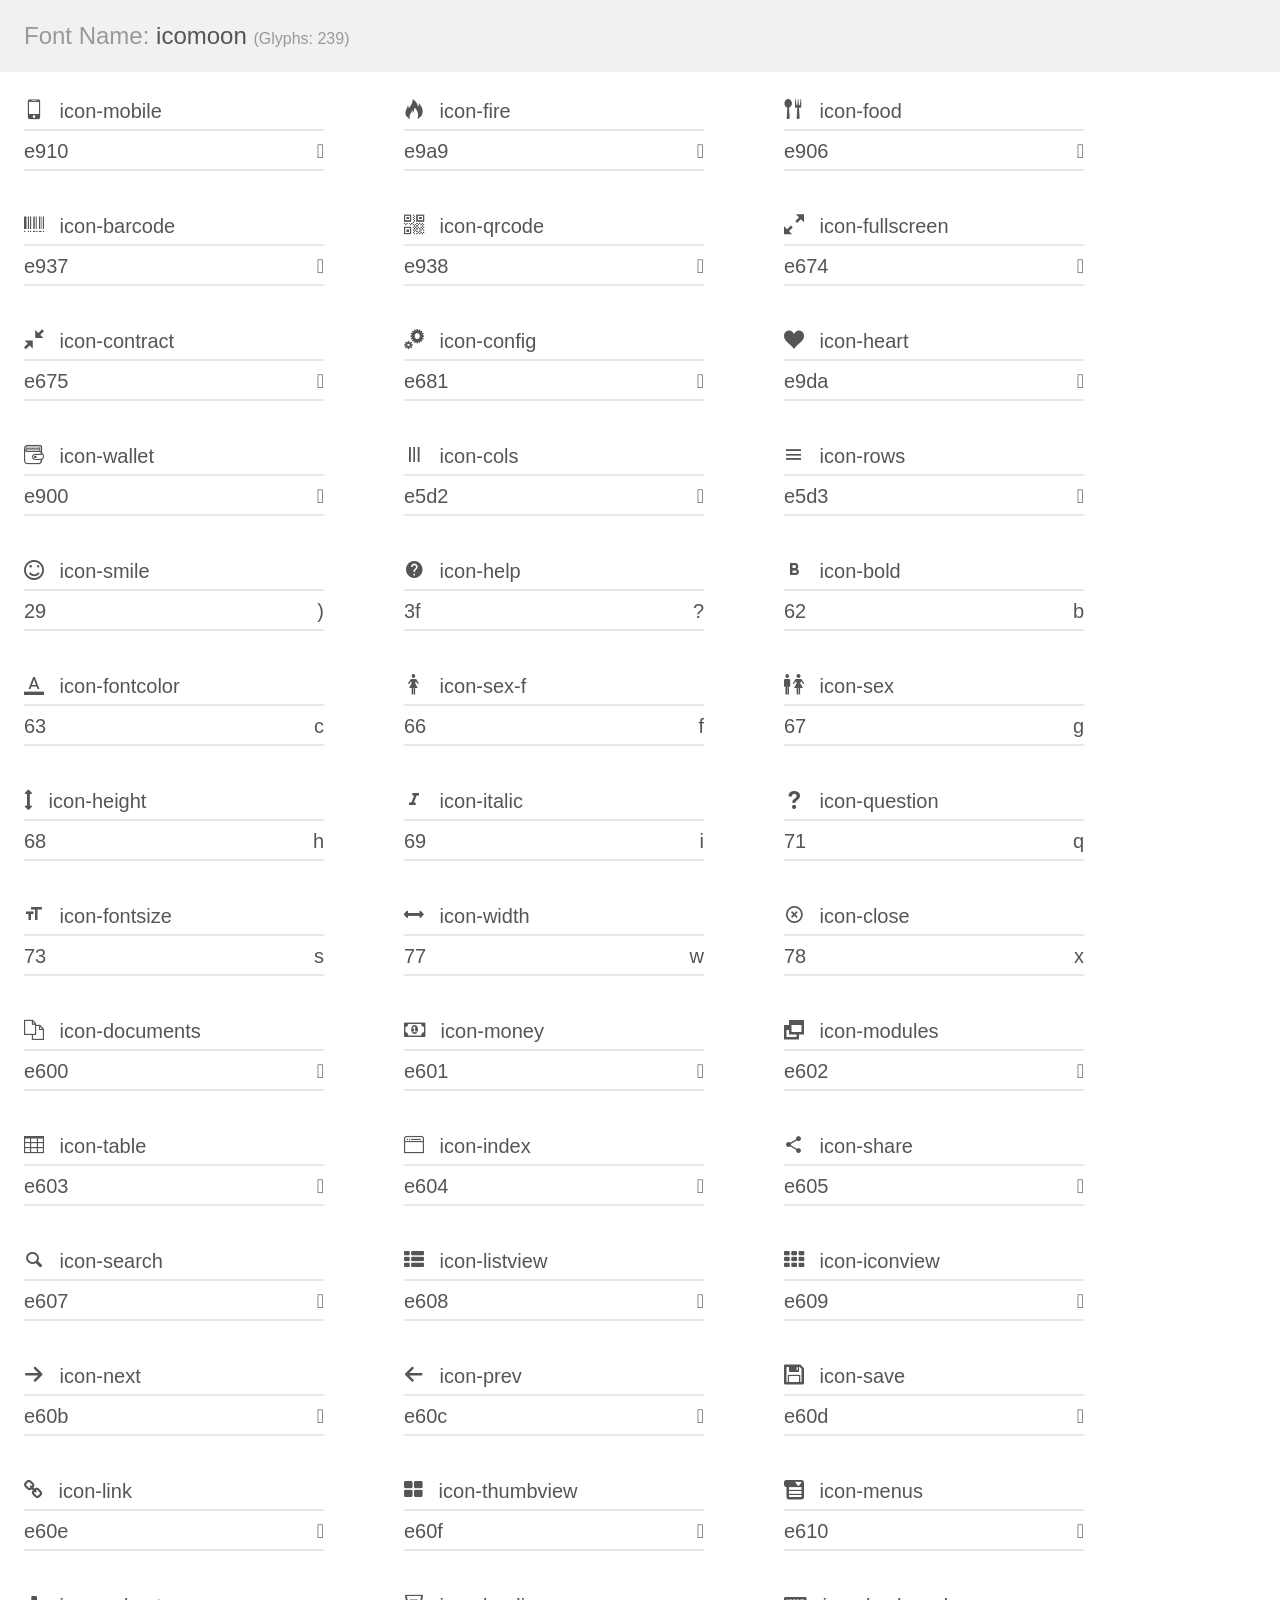
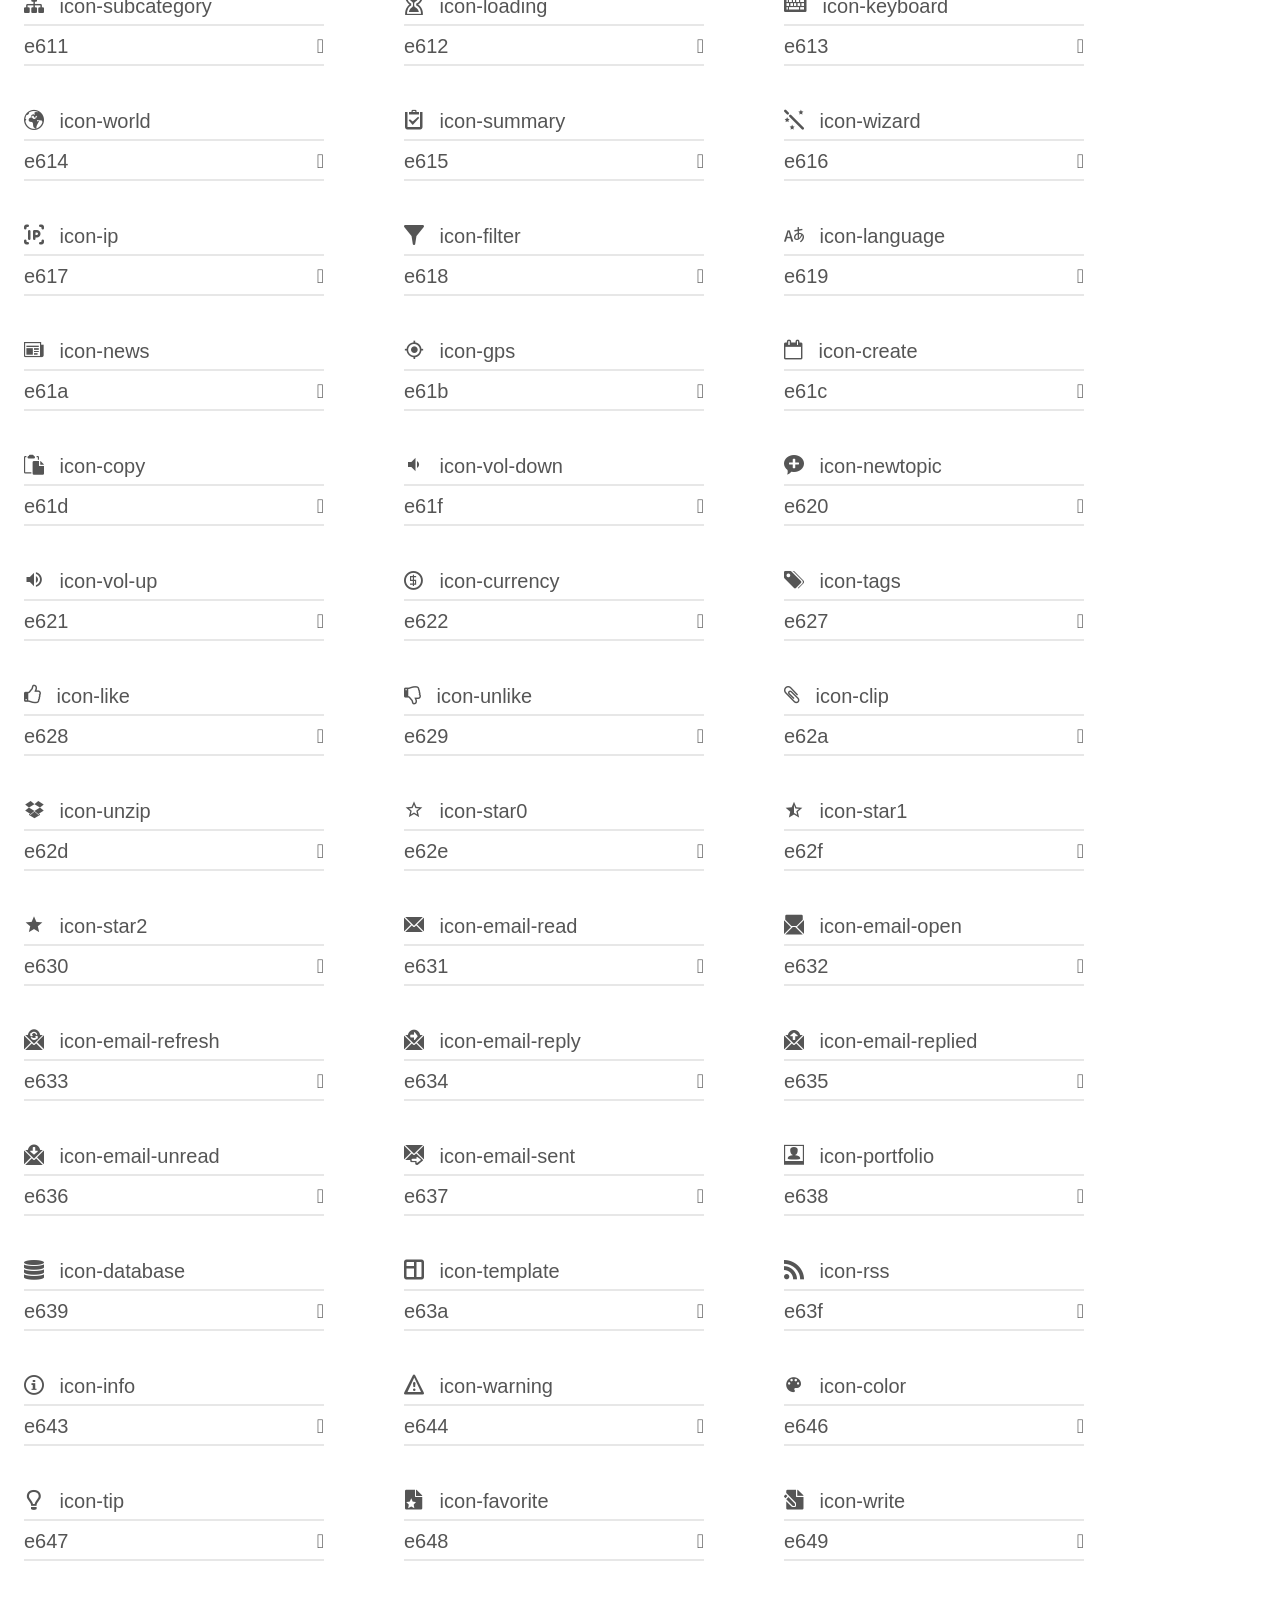
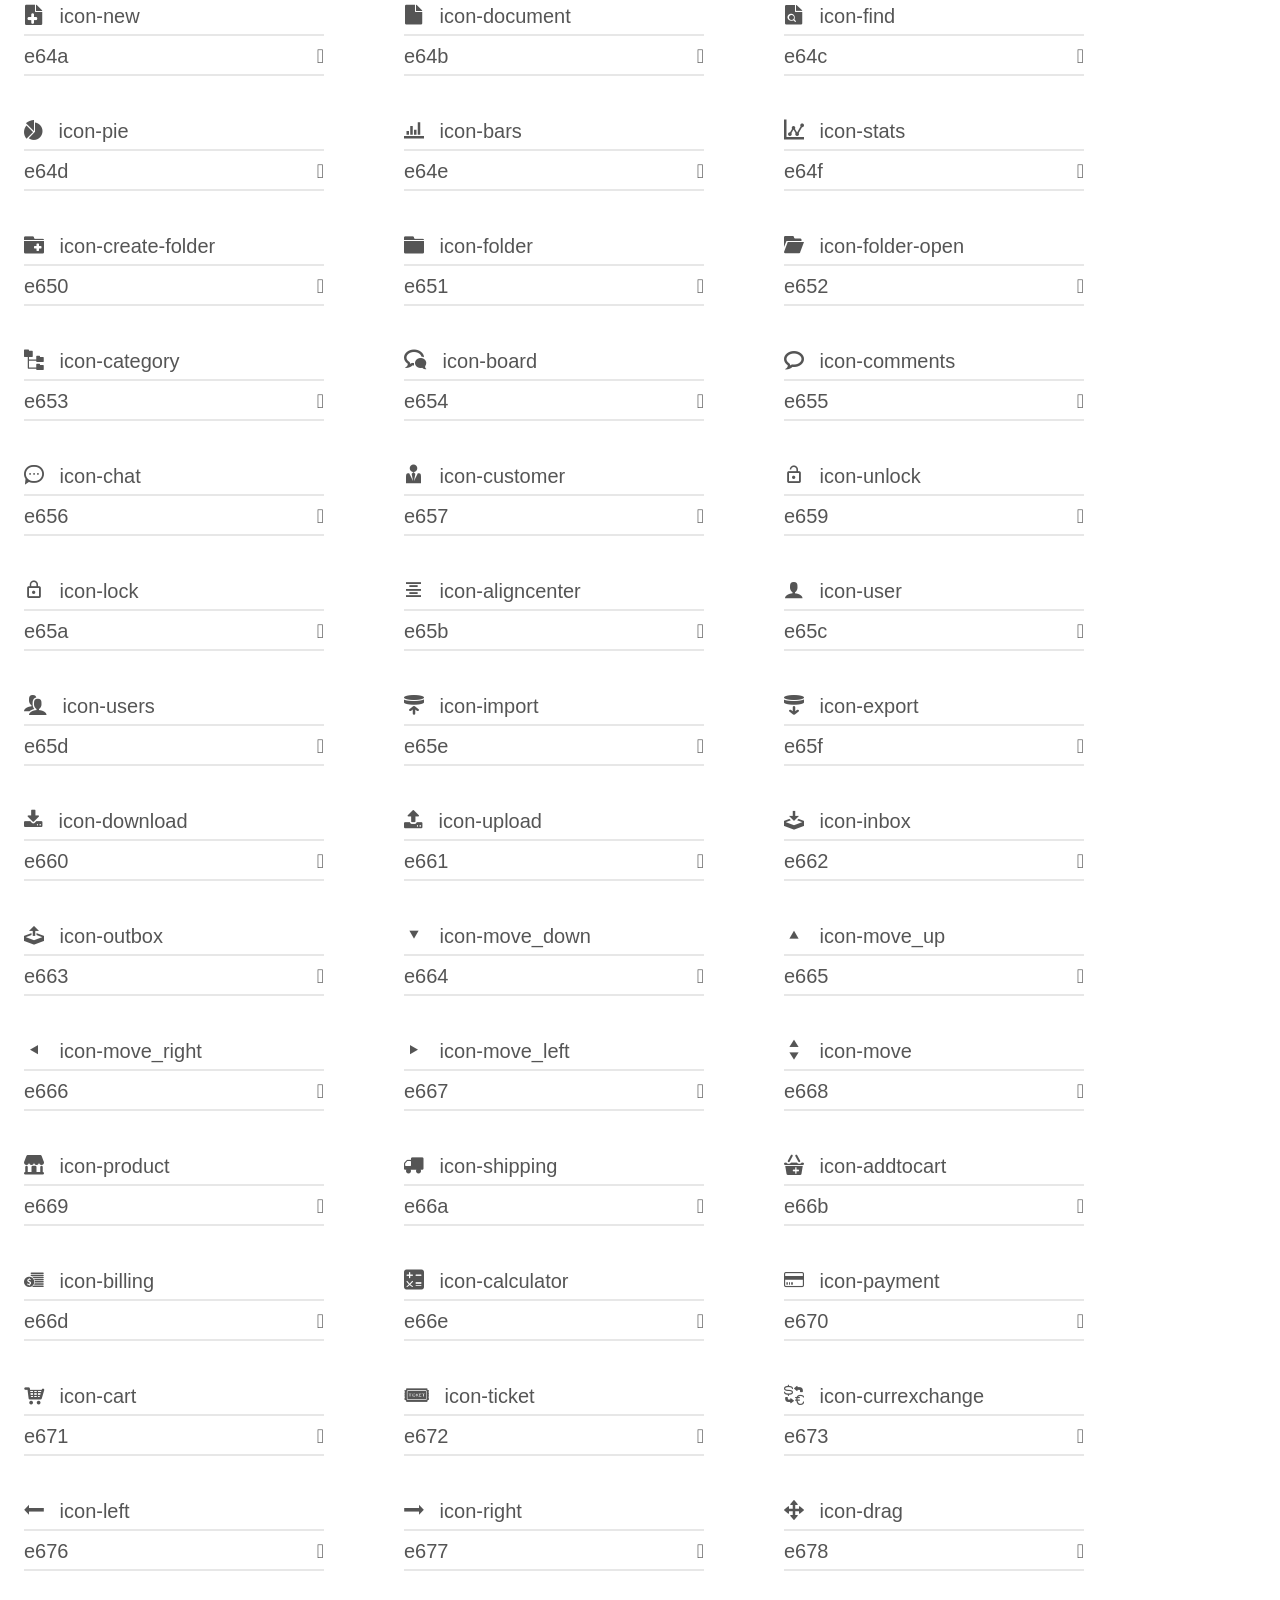
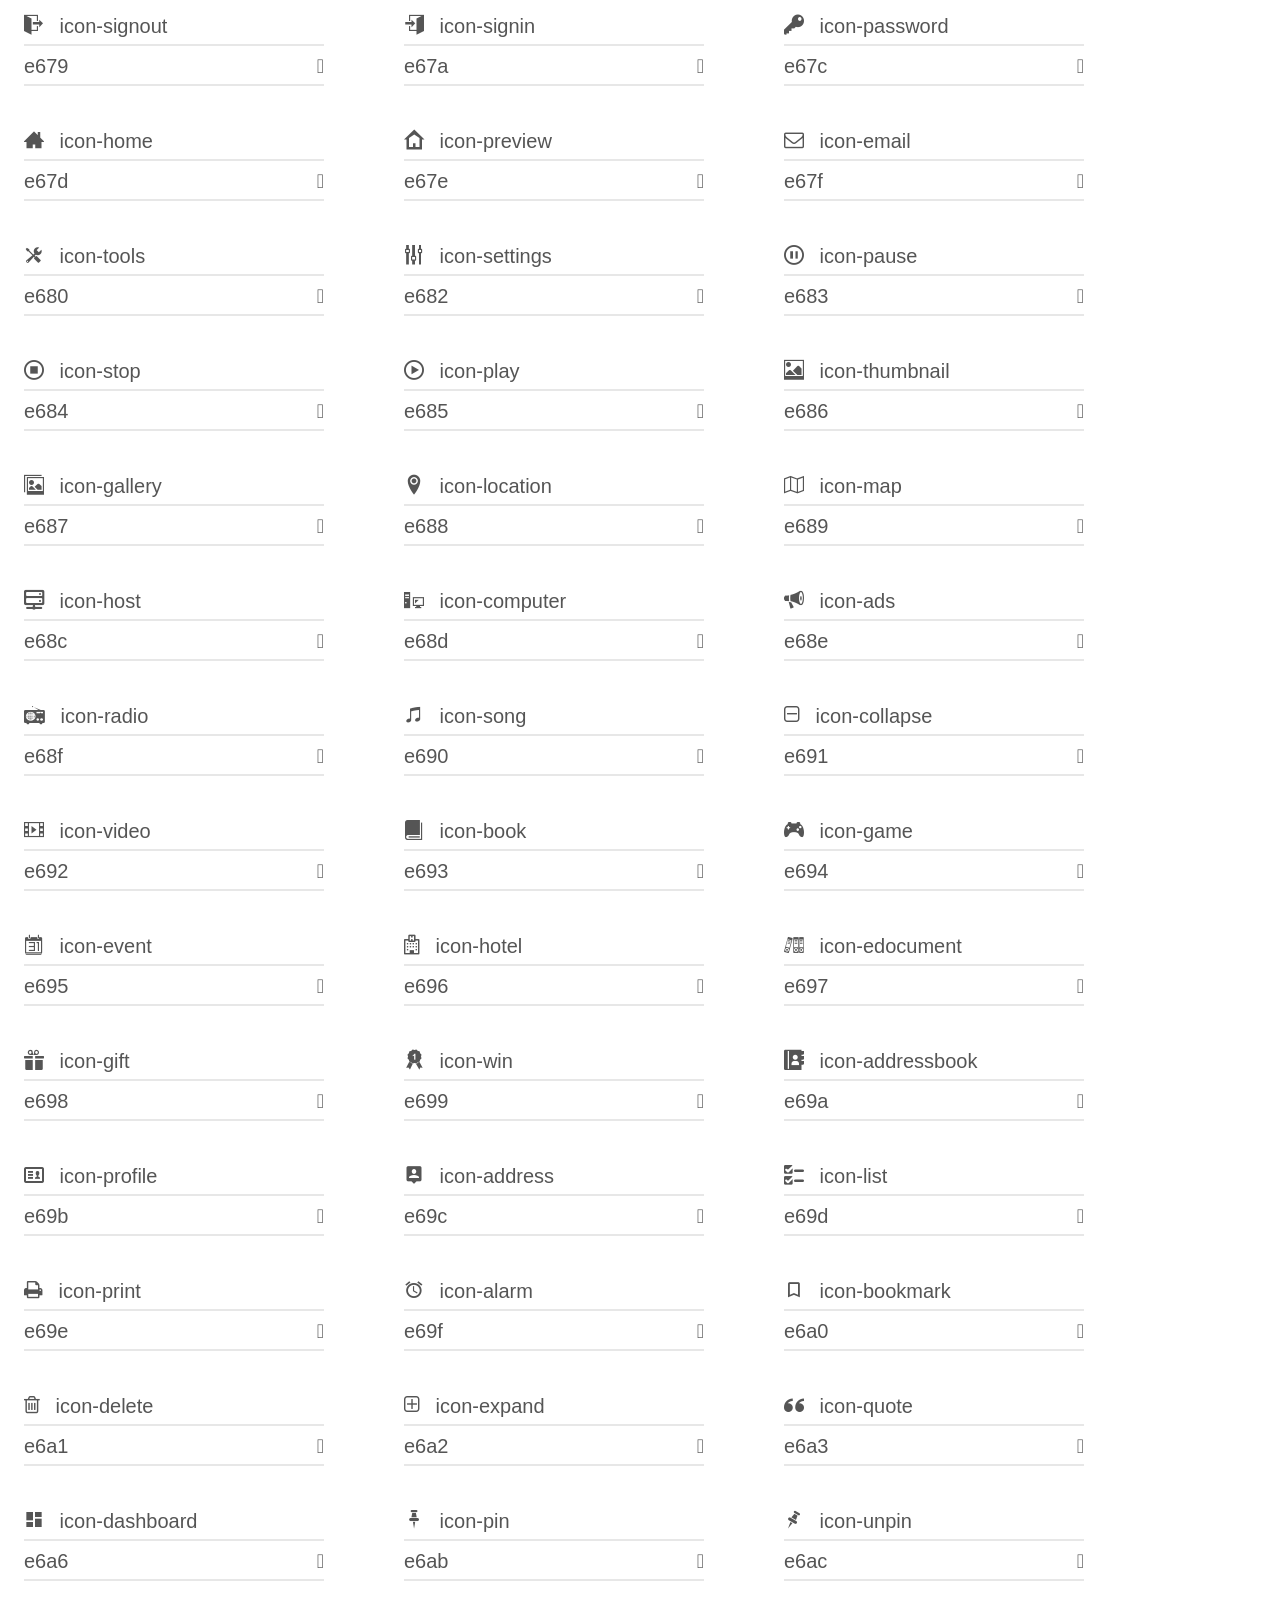
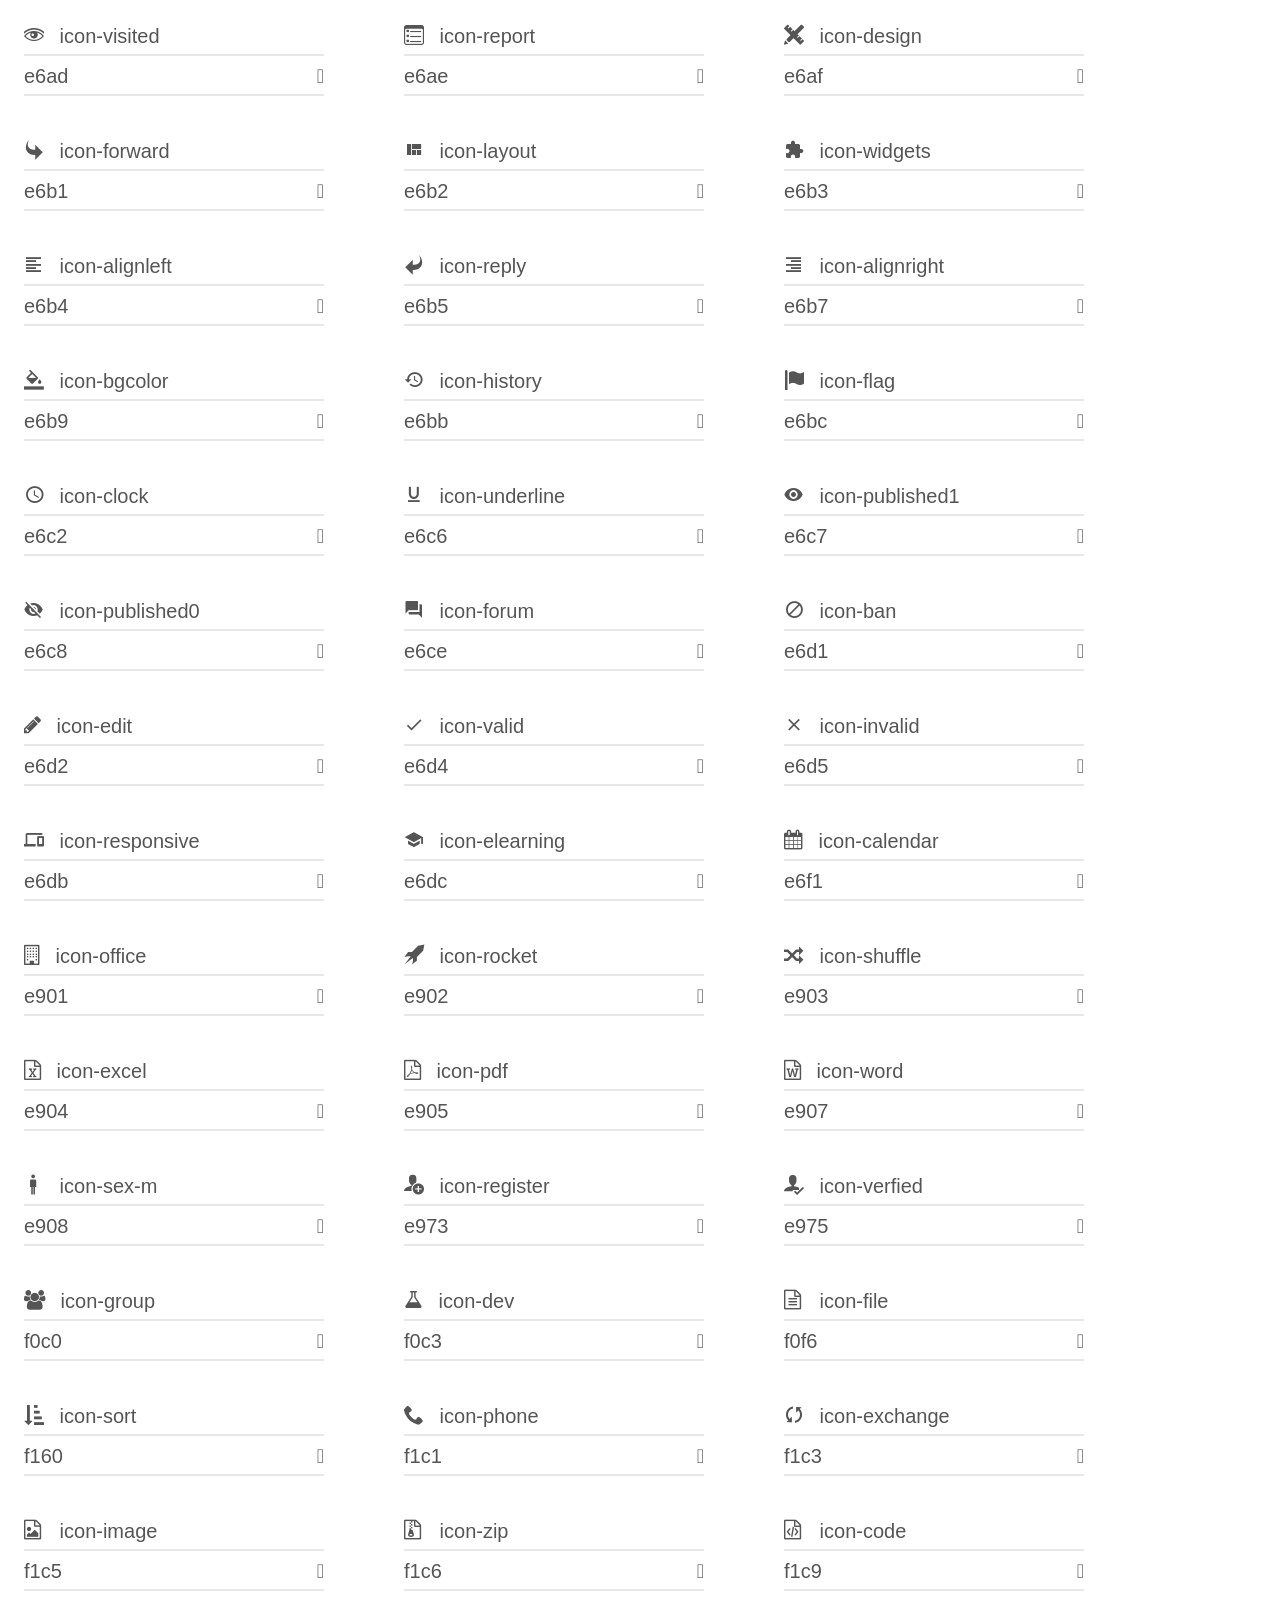
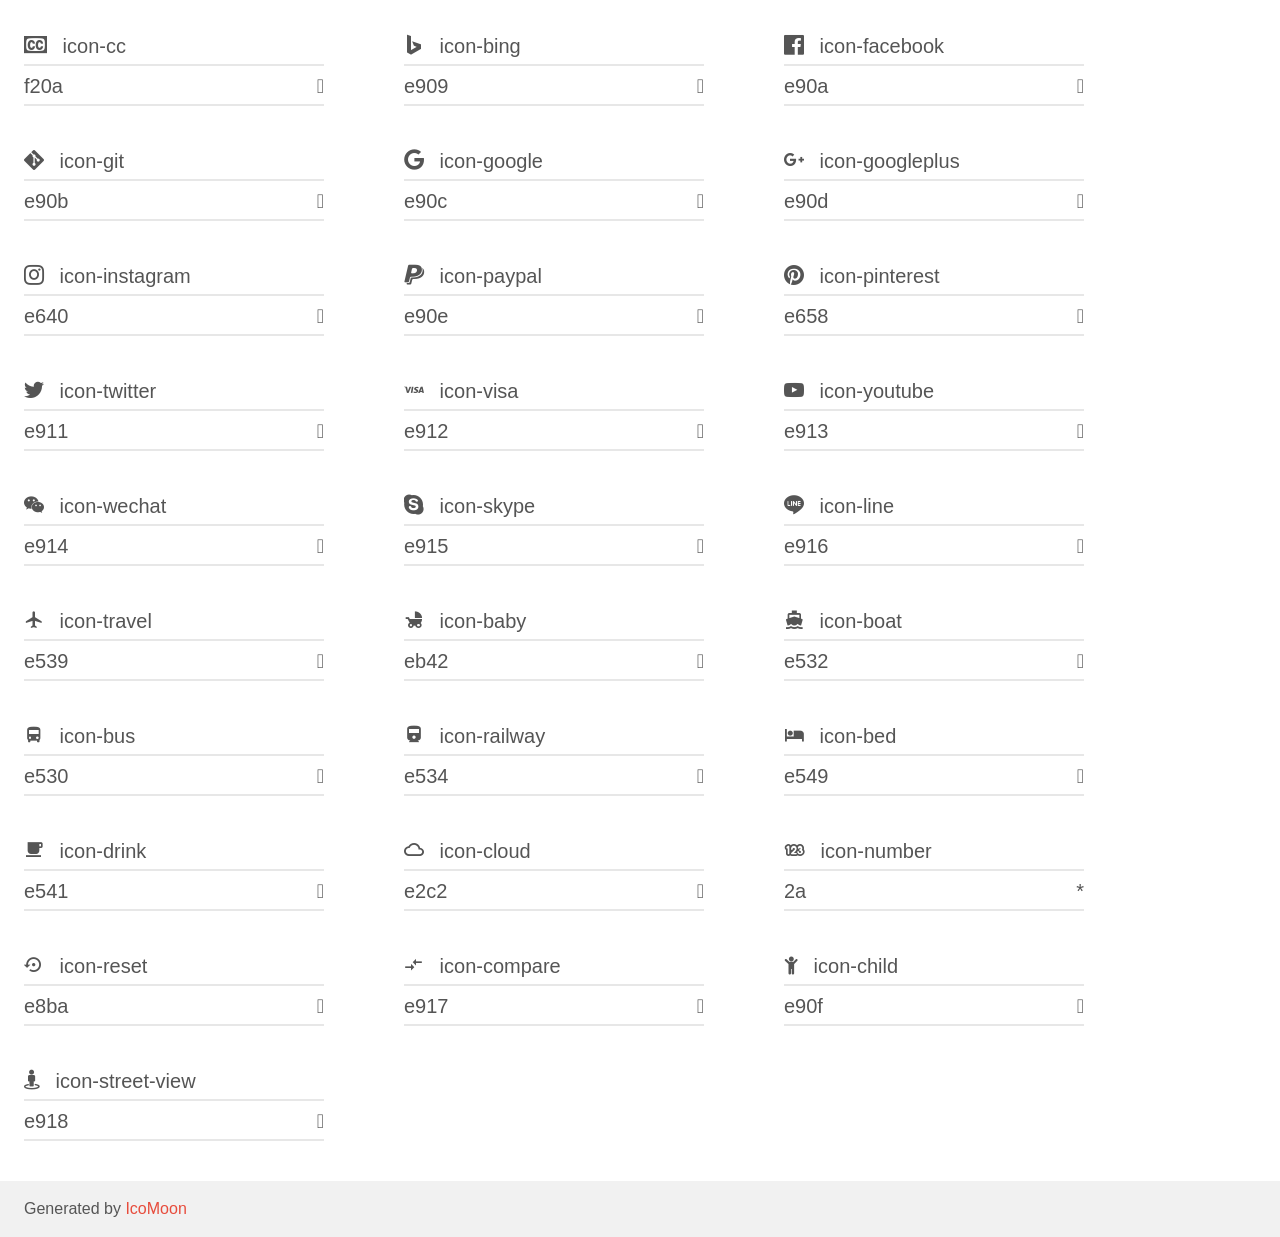
<file: skin/index.html>
<!doctype html>
<html>

<head>
  <meta charset="utf-8">
  <title>IcoMoon Demo</title>
  <meta name="description" content="An Icon Font Generated By IcoMoon.io">
  <meta name="viewport" content="width=device-width, initial-scale=1">
  <link rel="stylesheet" href="demo.css">
  <link rel="stylesheet" href="fonts.css">
</head>

<body>
  <div class="bgc1 clearfix">
    <h1 class="mhmm mvm">
      <span class="fgc1">Font Name:</span> icomoon
      <small class="fgc1">(Glyphs:&nbsp;239)</small>
    </h1>
  </div>
  <div class="clearfix mhl ptl">
    <div class="glyph fs3">
      <div class="clearfix bshadow0 pbs">
        <span class="icon-mobile">

        </span>
        <span class="mls"> icon-mobile</span>
      </div>
      <fieldset class="fs0 size1of1 clearfix hidden-false">
        <input type="text" readonly value="e910" class="unit size1of2" />
        <input type="text" maxlength="1" readonly value="&#xe910;" class="unitRight size1of2 talign-right" />
      </fieldset>
      <div class="fs0 bshadow0 clearfix hidden-true">
        <span class="unit pvs fgc1">liga: </span>
        <input type="text" readonly value="" class="liga unitRight" />
      </div>
    </div>
    <div class="glyph fs3">
      <div class="clearfix bshadow0 pbs">
        <span class="icon-fire">

        </span>
        <span class="mls"> icon-fire</span>
      </div>
      <fieldset class="fs0 size1of1 clearfix hidden-false">
        <input type="text" readonly value="e9a9" class="unit size1of2" />
        <input type="text" maxlength="1" readonly value="&#xe9a9;" class="unitRight size1of2 talign-right" />
      </fieldset>
      <div class="fs0 bshadow0 clearfix hidden-true">
        <span class="unit pvs fgc1">liga: </span>
        <input type="text" readonly value="fire, flame" class="liga unitRight" />
      </div>
    </div>
    <div class="glyph fs3">
      <div class="clearfix bshadow0 pbs">
        <span class="icon-food">

        </span>
        <span class="mls"> icon-food</span>
      </div>
      <fieldset class="fs0 size1of1 clearfix hidden-false">
        <input type="text" readonly value="e906" class="unit size1of2" />
        <input type="text" maxlength="1" readonly value="&#xe906;" class="unitRight size1of2 talign-right" />
      </fieldset>
      <div class="fs0 bshadow0 clearfix hidden-true">
        <span class="unit pvs fgc1">liga: </span>
        <input type="text" readonly value="" class="liga unitRight" />
      </div>
    </div>
    <div class="glyph fs3">
      <div class="clearfix bshadow0 pbs">
        <span class="icon-barcode">

        </span>
        <span class="mls"> icon-barcode</span>
      </div>
      <fieldset class="fs0 size1of1 clearfix hidden-false">
        <input type="text" readonly value="e937" class="unit size1of2" />
        <input type="text" maxlength="1" readonly value="&#xe937;" class="unitRight size1of2 talign-right" />
      </fieldset>
      <div class="fs0 bshadow0 clearfix hidden-true">
        <span class="unit pvs fgc1">liga: </span>
        <input type="text" readonly value="barcode" class="liga unitRight" />
      </div>
    </div>
    <div class="glyph fs3">
      <div class="clearfix bshadow0 pbs">
        <span class="icon-qrcode">

        </span>
        <span class="mls"> icon-qrcode</span>
      </div>
      <fieldset class="fs0 size1of1 clearfix hidden-false">
        <input type="text" readonly value="e938" class="unit size1of2" />
        <input type="text" maxlength="1" readonly value="&#xe938;" class="unitRight size1of2 talign-right" />
      </fieldset>
      <div class="fs0 bshadow0 clearfix hidden-true">
        <span class="unit pvs fgc1">liga: </span>
        <input type="text" readonly value="qrcode" class="liga unitRight" />
      </div>
    </div>
    <div class="glyph fs3">
      <div class="clearfix bshadow0 pbs">
        <span class="icon-fullscreen">

        </span>
        <span class="mls"> icon-fullscreen</span>
      </div>
      <fieldset class="fs0 size1of1 clearfix hidden-false">
        <input type="text" readonly value="e674" class="unit size1of2" />
        <input type="text" maxlength="1" readonly value="&#xe674;" class="unitRight size1of2 talign-right" />
      </fieldset>
      <div class="fs0 bshadow0 clearfix hidden-true">
        <span class="unit pvs fgc1">liga: </span>
        <input type="text" readonly value="enlarge2, expand2" class="liga unitRight" />
      </div>
    </div>
    <div class="glyph fs3">
      <div class="clearfix bshadow0 pbs">
        <span class="icon-contract">

        </span>
        <span class="mls"> icon-contract</span>
      </div>
      <fieldset class="fs0 size1of1 clearfix hidden-false">
        <input type="text" readonly value="e675" class="unit size1of2" />
        <input type="text" maxlength="1" readonly value="&#xe675;" class="unitRight size1of2 talign-right" />
      </fieldset>
      <div class="fs0 bshadow0 clearfix hidden-true">
        <span class="unit pvs fgc1">liga: </span>
        <input type="text" readonly value="shrink2, collapse2" class="liga unitRight" />
      </div>
    </div>
    <div class="glyph fs3">
      <div class="clearfix bshadow0 pbs">
        <span class="icon-config">

        </span>
        <span class="mls"> icon-config</span>
      </div>
      <fieldset class="fs0 size1of1 clearfix hidden-false">
        <input type="text" readonly value="e681" class="unit size1of2" />
        <input type="text" maxlength="1" readonly value="&#xe681;" class="unitRight size1of2 talign-right" />
      </fieldset>
      <div class="fs0 bshadow0 clearfix hidden-true">
        <span class="unit pvs fgc1">liga: </span>
        <input type="text" readonly value="cogs, gears" class="liga unitRight" />
      </div>
    </div>
    <div class="glyph fs3">
      <div class="clearfix bshadow0 pbs">
        <span class="icon-heart">

        </span>
        <span class="mls"> icon-heart</span>
      </div>
      <fieldset class="fs0 size1of1 clearfix hidden-false">
        <input type="text" readonly value="e9da" class="unit size1of2" />
        <input type="text" maxlength="1" readonly value="&#xe9da;" class="unitRight size1of2 talign-right" />
      </fieldset>
      <div class="fs0 bshadow0 clearfix hidden-true">
        <span class="unit pvs fgc1">liga: </span>
        <input type="text" readonly value="heart, like" class="liga unitRight" />
      </div>
    </div>
    <div class="glyph fs3">
      <div class="clearfix bshadow0 pbs">
        <span class="icon-wallet">

        </span>
        <span class="mls"> icon-wallet</span>
      </div>
      <fieldset class="fs0 size1of1 clearfix hidden-false">
        <input type="text" readonly value="e900" class="unit size1of2" />
        <input type="text" maxlength="1" readonly value="&#xe900;" class="unitRight size1of2 talign-right" />
      </fieldset>
      <div class="fs0 bshadow0 clearfix hidden-true">
        <span class="unit pvs fgc1">liga: </span>
        <input type="text" readonly value="" class="liga unitRight" />
      </div>
    </div>
    <div class="glyph fs3">
      <div class="clearfix bshadow0 pbs">
        <span class="icon-cols">

        </span>
        <span class="mls"> icon-cols</span>
      </div>
      <fieldset class="fs0 size1of1 clearfix hidden-false">
        <input type="text" readonly value="e5d2" class="unit size1of2" />
        <input type="text" maxlength="1" readonly value="&#xe5d2;" class="unitRight size1of2 talign-right" />
      </fieldset>
      <div class="fs0 bshadow0 clearfix hidden-true">
        <span class="unit pvs fgc1">liga: </span>
        <input type="text" readonly value="menu" class="liga unitRight" />
      </div>
    </div>
    <div class="glyph fs3">
      <div class="clearfix bshadow0 pbs">
        <span class="icon-rows">

        </span>
        <span class="mls"> icon-rows</span>
      </div>
      <fieldset class="fs0 size1of1 clearfix hidden-false">
        <input type="text" readonly value="e5d3" class="unit size1of2" />
        <input type="text" maxlength="1" readonly value="&#xe5d3;" class="unitRight size1of2 talign-right" />
      </fieldset>
      <div class="fs0 bshadow0 clearfix hidden-true">
        <span class="unit pvs fgc1">liga: </span>
        <input type="text" readonly value="" class="liga unitRight" />
      </div>
    </div>
    <div class="glyph fs3">
      <div class="clearfix bshadow0 pbs">
        <span class="icon-smile">

        </span>
        <span class="mls"> icon-smile</span>
      </div>
      <fieldset class="fs0 size1of1 clearfix hidden-false">
        <input type="text" readonly value="29" class="unit size1of2" />
        <input type="text" maxlength="1" readonly value="&#x29;" class="unitRight size1of2 talign-right" />
      </fieldset>
      <div class="fs0 bshadow0 clearfix hidden-true">
        <span class="unit pvs fgc1">liga: </span>
        <input type="text" readonly value="" class="liga unitRight" />
      </div>
    </div>
    <div class="glyph fs3">
      <div class="clearfix bshadow0 pbs">
        <span class="icon-help">

        </span>
        <span class="mls"> icon-help</span>
      </div>
      <fieldset class="fs0 size1of1 clearfix hidden-false">
        <input type="text" readonly value="3f" class="unit size1of2" />
        <input type="text" maxlength="1" readonly value="&#x3f;" class="unitRight size1of2 talign-right" />
      </fieldset>
      <div class="fs0 bshadow0 clearfix hidden-true">
        <span class="unit pvs fgc1">liga: </span>
        <input type="text" readonly value="" class="liga unitRight" />
      </div>
    </div>
    <div class="glyph fs3">
      <div class="clearfix bshadow0 pbs">
        <span class="icon-bold">

        </span>
        <span class="mls"> icon-bold</span>
      </div>
      <fieldset class="fs0 size1of1 clearfix hidden-false">
        <input type="text" readonly value="62" class="unit size1of2" />
        <input type="text" maxlength="1" readonly value="&#x62;" class="unitRight size1of2 talign-right" />
      </fieldset>
      <div class="fs0 bshadow0 clearfix hidden-true">
        <span class="unit pvs fgc1">liga: </span>
        <input type="text" readonly value="" class="liga unitRight" />
      </div>
    </div>
    <div class="glyph fs3">
      <div class="clearfix bshadow0 pbs">
        <span class="icon-fontcolor">

        </span>
        <span class="mls"> icon-fontcolor</span>
      </div>
      <fieldset class="fs0 size1of1 clearfix hidden-false">
        <input type="text" readonly value="63" class="unit size1of2" />
        <input type="text" maxlength="1" readonly value="&#x63;" class="unitRight size1of2 talign-right" />
      </fieldset>
      <div class="fs0 bshadow0 clearfix hidden-true">
        <span class="unit pvs fgc1">liga: </span>
        <input type="text" readonly value="" class="liga unitRight" />
      </div>
    </div>
    <div class="glyph fs3">
      <div class="clearfix bshadow0 pbs">
        <span class="icon-sex-f">

        </span>
        <span class="mls"> icon-sex-f</span>
      </div>
      <fieldset class="fs0 size1of1 clearfix hidden-false">
        <input type="text" readonly value="66" class="unit size1of2" />
        <input type="text" maxlength="1" readonly value="&#x66;" class="unitRight size1of2 talign-right" />
      </fieldset>
      <div class="fs0 bshadow0 clearfix hidden-true">
        <span class="unit pvs fgc1">liga: </span>
        <input type="text" readonly value="" class="liga unitRight" />
      </div>
    </div>
    <div class="glyph fs3">
      <div class="clearfix bshadow0 pbs">
        <span class="icon-sex">

        </span>
        <span class="mls"> icon-sex</span>
      </div>
      <fieldset class="fs0 size1of1 clearfix hidden-false">
        <input type="text" readonly value="67" class="unit size1of2" />
        <input type="text" maxlength="1" readonly value="&#x67;" class="unitRight size1of2 talign-right" />
      </fieldset>
      <div class="fs0 bshadow0 clearfix hidden-true">
        <span class="unit pvs fgc1">liga: </span>
        <input type="text" readonly value="" class="liga unitRight" />
      </div>
    </div>
    <div class="glyph fs3">
      <div class="clearfix bshadow0 pbs">
        <span class="icon-height">

        </span>
        <span class="mls"> icon-height</span>
      </div>
      <fieldset class="fs0 size1of1 clearfix hidden-false">
        <input type="text" readonly value="68" class="unit size1of2" />
        <input type="text" maxlength="1" readonly value="&#x68;" class="unitRight size1of2 talign-right" />
      </fieldset>
      <div class="fs0 bshadow0 clearfix hidden-true">
        <span class="unit pvs fgc1">liga: </span>
        <input type="text" readonly value="" class="liga unitRight" />
      </div>
    </div>
    <div class="glyph fs3">
      <div class="clearfix bshadow0 pbs">
        <span class="icon-italic">

        </span>
        <span class="mls"> icon-italic</span>
      </div>
      <fieldset class="fs0 size1of1 clearfix hidden-false">
        <input type="text" readonly value="69" class="unit size1of2" />
        <input type="text" maxlength="1" readonly value="&#x69;" class="unitRight size1of2 talign-right" />
      </fieldset>
      <div class="fs0 bshadow0 clearfix hidden-true">
        <span class="unit pvs fgc1">liga: </span>
        <input type="text" readonly value="" class="liga unitRight" />
      </div>
    </div>
    <div class="glyph fs3">
      <div class="clearfix bshadow0 pbs">
        <span class="icon-question">

        </span>
        <span class="mls"> icon-question</span>
      </div>
      <fieldset class="fs0 size1of1 clearfix hidden-false">
        <input type="text" readonly value="71" class="unit size1of2" />
        <input type="text" maxlength="1" readonly value="&#x71;" class="unitRight size1of2 talign-right" />
      </fieldset>
      <div class="fs0 bshadow0 clearfix hidden-true">
        <span class="unit pvs fgc1">liga: </span>
        <input type="text" readonly value="" class="liga unitRight" />
      </div>
    </div>
    <div class="glyph fs3">
      <div class="clearfix bshadow0 pbs">
        <span class="icon-fontsize">

        </span>
        <span class="mls"> icon-fontsize</span>
      </div>
      <fieldset class="fs0 size1of1 clearfix hidden-false">
        <input type="text" readonly value="73" class="unit size1of2" />
        <input type="text" maxlength="1" readonly value="&#x73;" class="unitRight size1of2 talign-right" />
      </fieldset>
      <div class="fs0 bshadow0 clearfix hidden-true">
        <span class="unit pvs fgc1">liga: </span>
        <input type="text" readonly value="" class="liga unitRight" />
      </div>
    </div>
    <div class="glyph fs3">
      <div class="clearfix bshadow0 pbs">
        <span class="icon-width">

        </span>
        <span class="mls"> icon-width</span>
      </div>
      <fieldset class="fs0 size1of1 clearfix hidden-false">
        <input type="text" readonly value="77" class="unit size1of2" />
        <input type="text" maxlength="1" readonly value="&#x77;" class="unitRight size1of2 talign-right" />
      </fieldset>
      <div class="fs0 bshadow0 clearfix hidden-true">
        <span class="unit pvs fgc1">liga: </span>
        <input type="text" readonly value="" class="liga unitRight" />
      </div>
    </div>
    <div class="glyph fs3">
      <div class="clearfix bshadow0 pbs">
        <span class="icon-close">

        </span>
        <span class="mls"> icon-close</span>
      </div>
      <fieldset class="fs0 size1of1 clearfix hidden-false">
        <input type="text" readonly value="78" class="unit size1of2" />
        <input type="text" maxlength="1" readonly value="&#x78;" class="unitRight size1of2 talign-right" />
      </fieldset>
      <div class="fs0 bshadow0 clearfix hidden-true">
        <span class="unit pvs fgc1">liga: </span>
        <input type="text" readonly value="" class="liga unitRight" />
      </div>
    </div>
    <div class="glyph fs3">
      <div class="clearfix bshadow0 pbs">
        <span class="icon-documents">

        </span>
        <span class="mls"> icon-documents</span>
      </div>
      <fieldset class="fs0 size1of1 clearfix hidden-false">
        <input type="text" readonly value="e600" class="unit size1of2" />
        <input type="text" maxlength="1" readonly value="&#xe600;" class="unitRight size1of2 talign-right" />
      </fieldset>
      <div class="fs0 bshadow0 clearfix hidden-true">
        <span class="unit pvs fgc1">liga: </span>
        <input type="text" readonly value="" class="liga unitRight" />
      </div>
    </div>
    <div class="glyph fs3">
      <div class="clearfix bshadow0 pbs">
        <span class="icon-money">

        </span>
        <span class="mls"> icon-money</span>
      </div>
      <fieldset class="fs0 size1of1 clearfix hidden-false">
        <input type="text" readonly value="e601" class="unit size1of2" />
        <input type="text" maxlength="1" readonly value="&#xe601;" class="unitRight size1of2 talign-right" />
      </fieldset>
      <div class="fs0 bshadow0 clearfix hidden-true">
        <span class="unit pvs fgc1">liga: </span>
        <input type="text" readonly value="" class="liga unitRight" />
      </div>
    </div>
    <div class="glyph fs3">
      <div class="clearfix bshadow0 pbs">
        <span class="icon-modules">

        </span>
        <span class="mls"> icon-modules</span>
      </div>
      <fieldset class="fs0 size1of1 clearfix hidden-false">
        <input type="text" readonly value="e602" class="unit size1of2" />
        <input type="text" maxlength="1" readonly value="&#xe602;" class="unitRight size1of2 talign-right" />
      </fieldset>
      <div class="fs0 bshadow0 clearfix hidden-true">
        <span class="unit pvs fgc1">liga: </span>
        <input type="text" readonly value="" class="liga unitRight" />
      </div>
    </div>
    <div class="glyph fs3">
      <div class="clearfix bshadow0 pbs">
        <span class="icon-table">

        </span>
        <span class="mls"> icon-table</span>
      </div>
      <fieldset class="fs0 size1of1 clearfix hidden-false">
        <input type="text" readonly value="e603" class="unit size1of2" />
        <input type="text" maxlength="1" readonly value="&#xe603;" class="unitRight size1of2 talign-right" />
      </fieldset>
      <div class="fs0 bshadow0 clearfix hidden-true">
        <span class="unit pvs fgc1">liga: </span>
        <input type="text" readonly value="" class="liga unitRight" />
      </div>
    </div>
    <div class="glyph fs3">
      <div class="clearfix bshadow0 pbs">
        <span class="icon-index">

        </span>
        <span class="mls"> icon-index</span>
      </div>
      <fieldset class="fs0 size1of1 clearfix hidden-false">
        <input type="text" readonly value="e604" class="unit size1of2" />
        <input type="text" maxlength="1" readonly value="&#xe604;" class="unitRight size1of2 talign-right" />
      </fieldset>
      <div class="fs0 bshadow0 clearfix hidden-true">
        <span class="unit pvs fgc1">liga: </span>
        <input type="text" readonly value="" class="liga unitRight" />
      </div>
    </div>
    <div class="glyph fs3">
      <div class="clearfix bshadow0 pbs">
        <span class="icon-share">

        </span>
        <span class="mls"> icon-share</span>
      </div>
      <fieldset class="fs0 size1of1 clearfix hidden-false">
        <input type="text" readonly value="e605" class="unit size1of2" />
        <input type="text" maxlength="1" readonly value="&#xe605;" class="unitRight size1of2 talign-right" />
      </fieldset>
      <div class="fs0 bshadow0 clearfix hidden-true">
        <span class="unit pvs fgc1">liga: </span>
        <input type="text" readonly value="" class="liga unitRight" />
      </div>
    </div>
    <div class="glyph fs3">
      <div class="clearfix bshadow0 pbs">
        <span class="icon-search">

        </span>
        <span class="mls"> icon-search</span>
      </div>
      <fieldset class="fs0 size1of1 clearfix hidden-false">
        <input type="text" readonly value="e607" class="unit size1of2" />
        <input type="text" maxlength="1" readonly value="&#xe607;" class="unitRight size1of2 talign-right" />
      </fieldset>
      <div class="fs0 bshadow0 clearfix hidden-true">
        <span class="unit pvs fgc1">liga: </span>
        <input type="text" readonly value="" class="liga unitRight" />
      </div>
    </div>
    <div class="glyph fs3">
      <div class="clearfix bshadow0 pbs">
        <span class="icon-listview">

        </span>
        <span class="mls"> icon-listview</span>
      </div>
      <fieldset class="fs0 size1of1 clearfix hidden-false">
        <input type="text" readonly value="e608" class="unit size1of2" />
        <input type="text" maxlength="1" readonly value="&#xe608;" class="unitRight size1of2 talign-right" />
      </fieldset>
      <div class="fs0 bshadow0 clearfix hidden-true">
        <span class="unit pvs fgc1">liga: </span>
        <input type="text" readonly value="" class="liga unitRight" />
      </div>
    </div>
    <div class="glyph fs3">
      <div class="clearfix bshadow0 pbs">
        <span class="icon-iconview">

        </span>
        <span class="mls"> icon-iconview</span>
      </div>
      <fieldset class="fs0 size1of1 clearfix hidden-false">
        <input type="text" readonly value="e609" class="unit size1of2" />
        <input type="text" maxlength="1" readonly value="&#xe609;" class="unitRight size1of2 talign-right" />
      </fieldset>
      <div class="fs0 bshadow0 clearfix hidden-true">
        <span class="unit pvs fgc1">liga: </span>
        <input type="text" readonly value="" class="liga unitRight" />
      </div>
    </div>
    <div class="glyph fs3">
      <div class="clearfix bshadow0 pbs">
        <span class="icon-next">

        </span>
        <span class="mls"> icon-next</span>
      </div>
      <fieldset class="fs0 size1of1 clearfix hidden-false">
        <input type="text" readonly value="e60b" class="unit size1of2" />
        <input type="text" maxlength="1" readonly value="&#xe60b;" class="unitRight size1of2 talign-right" />
      </fieldset>
      <div class="fs0 bshadow0 clearfix hidden-true">
        <span class="unit pvs fgc1">liga: </span>
        <input type="text" readonly value="" class="liga unitRight" />
      </div>
    </div>
    <div class="glyph fs3">
      <div class="clearfix bshadow0 pbs">
        <span class="icon-prev">

        </span>
        <span class="mls"> icon-prev</span>
      </div>
      <fieldset class="fs0 size1of1 clearfix hidden-false">
        <input type="text" readonly value="e60c" class="unit size1of2" />
        <input type="text" maxlength="1" readonly value="&#xe60c;" class="unitRight size1of2 talign-right" />
      </fieldset>
      <div class="fs0 bshadow0 clearfix hidden-true">
        <span class="unit pvs fgc1">liga: </span>
        <input type="text" readonly value="" class="liga unitRight" />
      </div>
    </div>
    <div class="glyph fs3">
      <div class="clearfix bshadow0 pbs">
        <span class="icon-save">

        </span>
        <span class="mls"> icon-save</span>
      </div>
      <fieldset class="fs0 size1of1 clearfix hidden-false">
        <input type="text" readonly value="e60d" class="unit size1of2" />
        <input type="text" maxlength="1" readonly value="&#xe60d;" class="unitRight size1of2 talign-right" />
      </fieldset>
      <div class="fs0 bshadow0 clearfix hidden-true">
        <span class="unit pvs fgc1">liga: </span>
        <input type="text" readonly value="" class="liga unitRight" />
      </div>
    </div>
    <div class="glyph fs3">
      <div class="clearfix bshadow0 pbs">
        <span class="icon-link">

        </span>
        <span class="mls"> icon-link</span>
      </div>
      <fieldset class="fs0 size1of1 clearfix hidden-false">
        <input type="text" readonly value="e60e" class="unit size1of2" />
        <input type="text" maxlength="1" readonly value="&#xe60e;" class="unitRight size1of2 talign-right" />
      </fieldset>
      <div class="fs0 bshadow0 clearfix hidden-true">
        <span class="unit pvs fgc1">liga: </span>
        <input type="text" readonly value="" class="liga unitRight" />
      </div>
    </div>
    <div class="glyph fs3">
      <div class="clearfix bshadow0 pbs">
        <span class="icon-thumbview">

        </span>
        <span class="mls"> icon-thumbview</span>
      </div>
      <fieldset class="fs0 size1of1 clearfix hidden-false">
        <input type="text" readonly value="e60f" class="unit size1of2" />
        <input type="text" maxlength="1" readonly value="&#xe60f;" class="unitRight size1of2 talign-right" />
      </fieldset>
      <div class="fs0 bshadow0 clearfix hidden-true">
        <span class="unit pvs fgc1">liga: </span>
        <input type="text" readonly value="" class="liga unitRight" />
      </div>
    </div>
    <div class="glyph fs3">
      <div class="clearfix bshadow0 pbs">
        <span class="icon-menus">

        </span>
        <span class="mls"> icon-menus</span>
      </div>
      <fieldset class="fs0 size1of1 clearfix hidden-false">
        <input type="text" readonly value="e610" class="unit size1of2" />
        <input type="text" maxlength="1" readonly value="&#xe610;" class="unitRight size1of2 talign-right" />
      </fieldset>
      <div class="fs0 bshadow0 clearfix hidden-true">
        <span class="unit pvs fgc1">liga: </span>
        <input type="text" readonly value="" class="liga unitRight" />
      </div>
    </div>
    <div class="glyph fs3">
      <div class="clearfix bshadow0 pbs">
        <span class="icon-subcategory">

        </span>
        <span class="mls"> icon-subcategory</span>
      </div>
      <fieldset class="fs0 size1of1 clearfix hidden-false">
        <input type="text" readonly value="e611" class="unit size1of2" />
        <input type="text" maxlength="1" readonly value="&#xe611;" class="unitRight size1of2 talign-right" />
      </fieldset>
      <div class="fs0 bshadow0 clearfix hidden-true">
        <span class="unit pvs fgc1">liga: </span>
        <input type="text" readonly value="" class="liga unitRight" />
      </div>
    </div>
    <div class="glyph fs3">
      <div class="clearfix bshadow0 pbs">
        <span class="icon-loading">

        </span>
        <span class="mls"> icon-loading</span>
      </div>
      <fieldset class="fs0 size1of1 clearfix hidden-false">
        <input type="text" readonly value="e612" class="unit size1of2" />
        <input type="text" maxlength="1" readonly value="&#xe612;" class="unitRight size1of2 talign-right" />
      </fieldset>
      <div class="fs0 bshadow0 clearfix hidden-true">
        <span class="unit pvs fgc1">liga: </span>
        <input type="text" readonly value="" class="liga unitRight" />
      </div>
    </div>
    <div class="glyph fs3">
      <div class="clearfix bshadow0 pbs">
        <span class="icon-keyboard">

        </span>
        <span class="mls"> icon-keyboard</span>
      </div>
      <fieldset class="fs0 size1of1 clearfix hidden-false">
        <input type="text" readonly value="e613" class="unit size1of2" />
        <input type="text" maxlength="1" readonly value="&#xe613;" class="unitRight size1of2 talign-right" />
      </fieldset>
      <div class="fs0 bshadow0 clearfix hidden-true">
        <span class="unit pvs fgc1">liga: </span>
        <input type="text" readonly value="" class="liga unitRight" />
      </div>
    </div>
    <div class="glyph fs3">
      <div class="clearfix bshadow0 pbs">
        <span class="icon-world">

        </span>
        <span class="mls"> icon-world</span>
      </div>
      <fieldset class="fs0 size1of1 clearfix hidden-false">
        <input type="text" readonly value="e614" class="unit size1of2" />
        <input type="text" maxlength="1" readonly value="&#xe614;" class="unitRight size1of2 talign-right" />
      </fieldset>
      <div class="fs0 bshadow0 clearfix hidden-true">
        <span class="unit pvs fgc1">liga: </span>
        <input type="text" readonly value="" class="liga unitRight" />
      </div>
    </div>
    <div class="glyph fs3">
      <div class="clearfix bshadow0 pbs">
        <span class="icon-summary">

        </span>
        <span class="mls"> icon-summary</span>
      </div>
      <fieldset class="fs0 size1of1 clearfix hidden-false">
        <input type="text" readonly value="e615" class="unit size1of2" />
        <input type="text" maxlength="1" readonly value="&#xe615;" class="unitRight size1of2 talign-right" />
      </fieldset>
      <div class="fs0 bshadow0 clearfix hidden-true">
        <span class="unit pvs fgc1">liga: </span>
        <input type="text" readonly value="" class="liga unitRight" />
      </div>
    </div>
    <div class="glyph fs3">
      <div class="clearfix bshadow0 pbs">
        <span class="icon-wizard">

        </span>
        <span class="mls"> icon-wizard</span>
      </div>
      <fieldset class="fs0 size1of1 clearfix hidden-false">
        <input type="text" readonly value="e616" class="unit size1of2" />
        <input type="text" maxlength="1" readonly value="&#xe616;" class="unitRight size1of2 talign-right" />
      </fieldset>
      <div class="fs0 bshadow0 clearfix hidden-true">
        <span class="unit pvs fgc1">liga: </span>
        <input type="text" readonly value="" class="liga unitRight" />
      </div>
    </div>
    <div class="glyph fs3">
      <div class="clearfix bshadow0 pbs">
        <span class="icon-ip">

        </span>
        <span class="mls"> icon-ip</span>
      </div>
      <fieldset class="fs0 size1of1 clearfix hidden-false">
        <input type="text" readonly value="e617" class="unit size1of2" />
        <input type="text" maxlength="1" readonly value="&#xe617;" class="unitRight size1of2 talign-right" />
      </fieldset>
      <div class="fs0 bshadow0 clearfix hidden-true">
        <span class="unit pvs fgc1">liga: </span>
        <input type="text" readonly value="" class="liga unitRight" />
      </div>
    </div>
    <div class="glyph fs3">
      <div class="clearfix bshadow0 pbs">
        <span class="icon-filter">

        </span>
        <span class="mls"> icon-filter</span>
      </div>
      <fieldset class="fs0 size1of1 clearfix hidden-false">
        <input type="text" readonly value="e618" class="unit size1of2" />
        <input type="text" maxlength="1" readonly value="&#xe618;" class="unitRight size1of2 talign-right" />
      </fieldset>
      <div class="fs0 bshadow0 clearfix hidden-true">
        <span class="unit pvs fgc1">liga: </span>
        <input type="text" readonly value="" class="liga unitRight" />
      </div>
    </div>
    <div class="glyph fs3">
      <div class="clearfix bshadow0 pbs">
        <span class="icon-language">

        </span>
        <span class="mls"> icon-language</span>
      </div>
      <fieldset class="fs0 size1of1 clearfix hidden-false">
        <input type="text" readonly value="e619" class="unit size1of2" />
        <input type="text" maxlength="1" readonly value="&#xe619;" class="unitRight size1of2 talign-right" />
      </fieldset>
      <div class="fs0 bshadow0 clearfix hidden-true">
        <span class="unit pvs fgc1">liga: </span>
        <input type="text" readonly value="" class="liga unitRight" />
      </div>
    </div>
    <div class="glyph fs3">
      <div class="clearfix bshadow0 pbs">
        <span class="icon-news">

        </span>
        <span class="mls"> icon-news</span>
      </div>
      <fieldset class="fs0 size1of1 clearfix hidden-false">
        <input type="text" readonly value="e61a" class="unit size1of2" />
        <input type="text" maxlength="1" readonly value="&#xe61a;" class="unitRight size1of2 talign-right" />
      </fieldset>
      <div class="fs0 bshadow0 clearfix hidden-true">
        <span class="unit pvs fgc1">liga: </span>
        <input type="text" readonly value="" class="liga unitRight" />
      </div>
    </div>
    <div class="glyph fs3">
      <div class="clearfix bshadow0 pbs">
        <span class="icon-gps">

        </span>
        <span class="mls"> icon-gps</span>
      </div>
      <fieldset class="fs0 size1of1 clearfix hidden-false">
        <input type="text" readonly value="e61b" class="unit size1of2" />
        <input type="text" maxlength="1" readonly value="&#xe61b;" class="unitRight size1of2 talign-right" />
      </fieldset>
      <div class="fs0 bshadow0 clearfix hidden-true">
        <span class="unit pvs fgc1">liga: </span>
        <input type="text" readonly value="" class="liga unitRight" />
      </div>
    </div>
    <div class="glyph fs3">
      <div class="clearfix bshadow0 pbs">
        <span class="icon-create">

        </span>
        <span class="mls"> icon-create</span>
      </div>
      <fieldset class="fs0 size1of1 clearfix hidden-false">
        <input type="text" readonly value="e61c" class="unit size1of2" />
        <input type="text" maxlength="1" readonly value="&#xe61c;" class="unitRight size1of2 talign-right" />
      </fieldset>
      <div class="fs0 bshadow0 clearfix hidden-true">
        <span class="unit pvs fgc1">liga: </span>
        <input type="text" readonly value="" class="liga unitRight" />
      </div>
    </div>
    <div class="glyph fs3">
      <div class="clearfix bshadow0 pbs">
        <span class="icon-copy">

        </span>
        <span class="mls"> icon-copy</span>
      </div>
      <fieldset class="fs0 size1of1 clearfix hidden-false">
        <input type="text" readonly value="e61d" class="unit size1of2" />
        <input type="text" maxlength="1" readonly value="&#xe61d;" class="unitRight size1of2 talign-right" />
      </fieldset>
      <div class="fs0 bshadow0 clearfix hidden-true">
        <span class="unit pvs fgc1">liga: </span>
        <input type="text" readonly value="" class="liga unitRight" />
      </div>
    </div>
    <div class="glyph fs3">
      <div class="clearfix bshadow0 pbs">
        <span class="icon-vol-down">

        </span>
        <span class="mls"> icon-vol-down</span>
      </div>
      <fieldset class="fs0 size1of1 clearfix hidden-false">
        <input type="text" readonly value="e61f" class="unit size1of2" />
        <input type="text" maxlength="1" readonly value="&#xe61f;" class="unitRight size1of2 talign-right" />
      </fieldset>
      <div class="fs0 bshadow0 clearfix hidden-true">
        <span class="unit pvs fgc1">liga: </span>
        <input type="text" readonly value="" class="liga unitRight" />
      </div>
    </div>
    <div class="glyph fs3">
      <div class="clearfix bshadow0 pbs">
        <span class="icon-newtopic">

        </span>
        <span class="mls"> icon-newtopic</span>
      </div>
      <fieldset class="fs0 size1of1 clearfix hidden-false">
        <input type="text" readonly value="e620" class="unit size1of2" />
        <input type="text" maxlength="1" readonly value="&#xe620;" class="unitRight size1of2 talign-right" />
      </fieldset>
      <div class="fs0 bshadow0 clearfix hidden-true">
        <span class="unit pvs fgc1">liga: </span>
        <input type="text" readonly value="" class="liga unitRight" />
      </div>
    </div>
    <div class="glyph fs3">
      <div class="clearfix bshadow0 pbs">
        <span class="icon-vol-up">

        </span>
        <span class="mls"> icon-vol-up</span>
      </div>
      <fieldset class="fs0 size1of1 clearfix hidden-false">
        <input type="text" readonly value="e621" class="unit size1of2" />
        <input type="text" maxlength="1" readonly value="&#xe621;" class="unitRight size1of2 talign-right" />
      </fieldset>
      <div class="fs0 bshadow0 clearfix hidden-true">
        <span class="unit pvs fgc1">liga: </span>
        <input type="text" readonly value="" class="liga unitRight" />
      </div>
    </div>
    <div class="glyph fs3">
      <div class="clearfix bshadow0 pbs">
        <span class="icon-currency">

        </span>
        <span class="mls"> icon-currency</span>
      </div>
      <fieldset class="fs0 size1of1 clearfix hidden-false">
        <input type="text" readonly value="e622" class="unit size1of2" />
        <input type="text" maxlength="1" readonly value="&#xe622;" class="unitRight size1of2 talign-right" />
      </fieldset>
      <div class="fs0 bshadow0 clearfix hidden-true">
        <span class="unit pvs fgc1">liga: </span>
        <input type="text" readonly value="" class="liga unitRight" />
      </div>
    </div>
    <div class="glyph fs3">
      <div class="clearfix bshadow0 pbs">
        <span class="icon-tags">

        </span>
        <span class="mls"> icon-tags</span>
      </div>
      <fieldset class="fs0 size1of1 clearfix hidden-false">
        <input type="text" readonly value="e627" class="unit size1of2" />
        <input type="text" maxlength="1" readonly value="&#xe627;" class="unitRight size1of2 talign-right" />
      </fieldset>
      <div class="fs0 bshadow0 clearfix hidden-true">
        <span class="unit pvs fgc1">liga: </span>
        <input type="text" readonly value="" class="liga unitRight" />
      </div>
    </div>
    <div class="glyph fs3">
      <div class="clearfix bshadow0 pbs">
        <span class="icon-like">

        </span>
        <span class="mls"> icon-like</span>
      </div>
      <fieldset class="fs0 size1of1 clearfix hidden-false">
        <input type="text" readonly value="e628" class="unit size1of2" />
        <input type="text" maxlength="1" readonly value="&#xe628;" class="unitRight size1of2 talign-right" />
      </fieldset>
      <div class="fs0 bshadow0 clearfix hidden-true">
        <span class="unit pvs fgc1">liga: </span>
        <input type="text" readonly value="" class="liga unitRight" />
      </div>
    </div>
    <div class="glyph fs3">
      <div class="clearfix bshadow0 pbs">
        <span class="icon-unlike">

        </span>
        <span class="mls"> icon-unlike</span>
      </div>
      <fieldset class="fs0 size1of1 clearfix hidden-false">
        <input type="text" readonly value="e629" class="unit size1of2" />
        <input type="text" maxlength="1" readonly value="&#xe629;" class="unitRight size1of2 talign-right" />
      </fieldset>
      <div class="fs0 bshadow0 clearfix hidden-true">
        <span class="unit pvs fgc1">liga: </span>
        <input type="text" readonly value="" class="liga unitRight" />
      </div>
    </div>
    <div class="glyph fs3">
      <div class="clearfix bshadow0 pbs">
        <span class="icon-clip">

        </span>
        <span class="mls"> icon-clip</span>
      </div>
      <fieldset class="fs0 size1of1 clearfix hidden-false">
        <input type="text" readonly value="e62a" class="unit size1of2" />
        <input type="text" maxlength="1" readonly value="&#xe62a;" class="unitRight size1of2 talign-right" />
      </fieldset>
      <div class="fs0 bshadow0 clearfix hidden-true">
        <span class="unit pvs fgc1">liga: </span>
        <input type="text" readonly value="" class="liga unitRight" />
      </div>
    </div>
    <div class="glyph fs3">
      <div class="clearfix bshadow0 pbs">
        <span class="icon-unzip">

        </span>
        <span class="mls"> icon-unzip</span>
      </div>
      <fieldset class="fs0 size1of1 clearfix hidden-false">
        <input type="text" readonly value="e62d" class="unit size1of2" />
        <input type="text" maxlength="1" readonly value="&#xe62d;" class="unitRight size1of2 talign-right" />
      </fieldset>
      <div class="fs0 bshadow0 clearfix hidden-true">
        <span class="unit pvs fgc1">liga: </span>
        <input type="text" readonly value="" class="liga unitRight" />
      </div>
    </div>
    <div class="glyph fs3">
      <div class="clearfix bshadow0 pbs">
        <span class="icon-star0">

        </span>
        <span class="mls"> icon-star0</span>
      </div>
      <fieldset class="fs0 size1of1 clearfix hidden-false">
        <input type="text" readonly value="e62e" class="unit size1of2" />
        <input type="text" maxlength="1" readonly value="&#xe62e;" class="unitRight size1of2 talign-right" />
      </fieldset>
      <div class="fs0 bshadow0 clearfix hidden-true">
        <span class="unit pvs fgc1">liga: </span>
        <input type="text" readonly value="" class="liga unitRight" />
      </div>
    </div>
    <div class="glyph fs3">
      <div class="clearfix bshadow0 pbs">
        <span class="icon-star1">

        </span>
        <span class="mls"> icon-star1</span>
      </div>
      <fieldset class="fs0 size1of1 clearfix hidden-false">
        <input type="text" readonly value="e62f" class="unit size1of2" />
        <input type="text" maxlength="1" readonly value="&#xe62f;" class="unitRight size1of2 talign-right" />
      </fieldset>
      <div class="fs0 bshadow0 clearfix hidden-true">
        <span class="unit pvs fgc1">liga: </span>
        <input type="text" readonly value="" class="liga unitRight" />
      </div>
    </div>
    <div class="glyph fs3">
      <div class="clearfix bshadow0 pbs">
        <span class="icon-star2">

        </span>
        <span class="mls"> icon-star2</span>
      </div>
      <fieldset class="fs0 size1of1 clearfix hidden-false">
        <input type="text" readonly value="e630" class="unit size1of2" />
        <input type="text" maxlength="1" readonly value="&#xe630;" class="unitRight size1of2 talign-right" />
      </fieldset>
      <div class="fs0 bshadow0 clearfix hidden-true">
        <span class="unit pvs fgc1">liga: </span>
        <input type="text" readonly value="" class="liga unitRight" />
      </div>
    </div>
    <div class="glyph fs3">
      <div class="clearfix bshadow0 pbs">
        <span class="icon-email-read">

        </span>
        <span class="mls"> icon-email-read</span>
      </div>
      <fieldset class="fs0 size1of1 clearfix hidden-false">
        <input type="text" readonly value="e631" class="unit size1of2" />
        <input type="text" maxlength="1" readonly value="&#xe631;" class="unitRight size1of2 talign-right" />
      </fieldset>
      <div class="fs0 bshadow0 clearfix hidden-true">
        <span class="unit pvs fgc1">liga: </span>
        <input type="text" readonly value="" class="liga unitRight" />
      </div>
    </div>
    <div class="glyph fs3">
      <div class="clearfix bshadow0 pbs">
        <span class="icon-email-open">

        </span>
        <span class="mls"> icon-email-open</span>
      </div>
      <fieldset class="fs0 size1of1 clearfix hidden-false">
        <input type="text" readonly value="e632" class="unit size1of2" />
        <input type="text" maxlength="1" readonly value="&#xe632;" class="unitRight size1of2 talign-right" />
      </fieldset>
      <div class="fs0 bshadow0 clearfix hidden-true">
        <span class="unit pvs fgc1">liga: </span>
        <input type="text" readonly value="" class="liga unitRight" />
      </div>
    </div>
    <div class="glyph fs3">
      <div class="clearfix bshadow0 pbs">
        <span class="icon-email-refresh">

        </span>
        <span class="mls"> icon-email-refresh</span>
      </div>
      <fieldset class="fs0 size1of1 clearfix hidden-false">
        <input type="text" readonly value="e633" class="unit size1of2" />
        <input type="text" maxlength="1" readonly value="&#xe633;" class="unitRight size1of2 talign-right" />
      </fieldset>
      <div class="fs0 bshadow0 clearfix hidden-true">
        <span class="unit pvs fgc1">liga: </span>
        <input type="text" readonly value="" class="liga unitRight" />
      </div>
    </div>
    <div class="glyph fs3">
      <div class="clearfix bshadow0 pbs">
        <span class="icon-email-reply">

        </span>
        <span class="mls"> icon-email-reply</span>
      </div>
      <fieldset class="fs0 size1of1 clearfix hidden-false">
        <input type="text" readonly value="e634" class="unit size1of2" />
        <input type="text" maxlength="1" readonly value="&#xe634;" class="unitRight size1of2 talign-right" />
      </fieldset>
      <div class="fs0 bshadow0 clearfix hidden-true">
        <span class="unit pvs fgc1">liga: </span>
        <input type="text" readonly value="" class="liga unitRight" />
      </div>
    </div>
    <div class="glyph fs3">
      <div class="clearfix bshadow0 pbs">
        <span class="icon-email-replied">

        </span>
        <span class="mls"> icon-email-replied</span>
      </div>
      <fieldset class="fs0 size1of1 clearfix hidden-false">
        <input type="text" readonly value="e635" class="unit size1of2" />
        <input type="text" maxlength="1" readonly value="&#xe635;" class="unitRight size1of2 talign-right" />
      </fieldset>
      <div class="fs0 bshadow0 clearfix hidden-true">
        <span class="unit pvs fgc1">liga: </span>
        <input type="text" readonly value="" class="liga unitRight" />
      </div>
    </div>
    <div class="glyph fs3">
      <div class="clearfix bshadow0 pbs">
        <span class="icon-email-unread">

        </span>
        <span class="mls"> icon-email-unread</span>
      </div>
      <fieldset class="fs0 size1of1 clearfix hidden-false">
        <input type="text" readonly value="e636" class="unit size1of2" />
        <input type="text" maxlength="1" readonly value="&#xe636;" class="unitRight size1of2 talign-right" />
      </fieldset>
      <div class="fs0 bshadow0 clearfix hidden-true">
        <span class="unit pvs fgc1">liga: </span>
        <input type="text" readonly value="" class="liga unitRight" />
      </div>
    </div>
    <div class="glyph fs3">
      <div class="clearfix bshadow0 pbs">
        <span class="icon-email-sent">

        </span>
        <span class="mls"> icon-email-sent</span>
      </div>
      <fieldset class="fs0 size1of1 clearfix hidden-false">
        <input type="text" readonly value="e637" class="unit size1of2" />
        <input type="text" maxlength="1" readonly value="&#xe637;" class="unitRight size1of2 talign-right" />
      </fieldset>
      <div class="fs0 bshadow0 clearfix hidden-true">
        <span class="unit pvs fgc1">liga: </span>
        <input type="text" readonly value="" class="liga unitRight" />
      </div>
    </div>
    <div class="glyph fs3">
      <div class="clearfix bshadow0 pbs">
        <span class="icon-portfolio">

        </span>
        <span class="mls"> icon-portfolio</span>
      </div>
      <fieldset class="fs0 size1of1 clearfix hidden-false">
        <input type="text" readonly value="e638" class="unit size1of2" />
        <input type="text" maxlength="1" readonly value="&#xe638;" class="unitRight size1of2 talign-right" />
      </fieldset>
      <div class="fs0 bshadow0 clearfix hidden-true">
        <span class="unit pvs fgc1">liga: </span>
        <input type="text" readonly value="" class="liga unitRight" />
      </div>
    </div>
    <div class="glyph fs3">
      <div class="clearfix bshadow0 pbs">
        <span class="icon-database">

        </span>
        <span class="mls"> icon-database</span>
      </div>
      <fieldset class="fs0 size1of1 clearfix hidden-false">
        <input type="text" readonly value="e639" class="unit size1of2" />
        <input type="text" maxlength="1" readonly value="&#xe639;" class="unitRight size1of2 talign-right" />
      </fieldset>
      <div class="fs0 bshadow0 clearfix hidden-true">
        <span class="unit pvs fgc1">liga: </span>
        <input type="text" readonly value="" class="liga unitRight" />
      </div>
    </div>
    <div class="glyph fs3">
      <div class="clearfix bshadow0 pbs">
        <span class="icon-template">

        </span>
        <span class="mls"> icon-template</span>
      </div>
      <fieldset class="fs0 size1of1 clearfix hidden-false">
        <input type="text" readonly value="e63a" class="unit size1of2" />
        <input type="text" maxlength="1" readonly value="&#xe63a;" class="unitRight size1of2 talign-right" />
      </fieldset>
      <div class="fs0 bshadow0 clearfix hidden-true">
        <span class="unit pvs fgc1">liga: </span>
        <input type="text" readonly value="" class="liga unitRight" />
      </div>
    </div>
    <div class="glyph fs3">
      <div class="clearfix bshadow0 pbs">
        <span class="icon-rss">

        </span>
        <span class="mls"> icon-rss</span>
      </div>
      <fieldset class="fs0 size1of1 clearfix hidden-false">
        <input type="text" readonly value="e63f" class="unit size1of2" />
        <input type="text" maxlength="1" readonly value="&#xe63f;" class="unitRight size1of2 talign-right" />
      </fieldset>
      <div class="fs0 bshadow0 clearfix hidden-true">
        <span class="unit pvs fgc1">liga: </span>
        <input type="text" readonly value="" class="liga unitRight" />
      </div>
    </div>
    <div class="glyph fs3">
      <div class="clearfix bshadow0 pbs">
        <span class="icon-info">

        </span>
        <span class="mls"> icon-info</span>
      </div>
      <fieldset class="fs0 size1of1 clearfix hidden-false">
        <input type="text" readonly value="e643" class="unit size1of2" />
        <input type="text" maxlength="1" readonly value="&#xe643;" class="unitRight size1of2 talign-right" />
      </fieldset>
      <div class="fs0 bshadow0 clearfix hidden-true">
        <span class="unit pvs fgc1">liga: </span>
        <input type="text" readonly value="" class="liga unitRight" />
      </div>
    </div>
    <div class="glyph fs3">
      <div class="clearfix bshadow0 pbs">
        <span class="icon-warning">

        </span>
        <span class="mls"> icon-warning</span>
      </div>
      <fieldset class="fs0 size1of1 clearfix hidden-false">
        <input type="text" readonly value="e644" class="unit size1of2" />
        <input type="text" maxlength="1" readonly value="&#xe644;" class="unitRight size1of2 talign-right" />
      </fieldset>
      <div class="fs0 bshadow0 clearfix hidden-true">
        <span class="unit pvs fgc1">liga: </span>
        <input type="text" readonly value="" class="liga unitRight" />
      </div>
    </div>
    <div class="glyph fs3">
      <div class="clearfix bshadow0 pbs">
        <span class="icon-color">

        </span>
        <span class="mls"> icon-color</span>
      </div>
      <fieldset class="fs0 size1of1 clearfix hidden-false">
        <input type="text" readonly value="e646" class="unit size1of2" />
        <input type="text" maxlength="1" readonly value="&#xe646;" class="unitRight size1of2 talign-right" />
      </fieldset>
      <div class="fs0 bshadow0 clearfix hidden-true">
        <span class="unit pvs fgc1">liga: </span>
        <input type="text" readonly value="" class="liga unitRight" />
      </div>
    </div>
    <div class="glyph fs3">
      <div class="clearfix bshadow0 pbs">
        <span class="icon-tip">

        </span>
        <span class="mls"> icon-tip</span>
      </div>
      <fieldset class="fs0 size1of1 clearfix hidden-false">
        <input type="text" readonly value="e647" class="unit size1of2" />
        <input type="text" maxlength="1" readonly value="&#xe647;" class="unitRight size1of2 talign-right" />
      </fieldset>
      <div class="fs0 bshadow0 clearfix hidden-true">
        <span class="unit pvs fgc1">liga: </span>
        <input type="text" readonly value="" class="liga unitRight" />
      </div>
    </div>
    <div class="glyph fs3">
      <div class="clearfix bshadow0 pbs">
        <span class="icon-favorite">

        </span>
        <span class="mls"> icon-favorite</span>
      </div>
      <fieldset class="fs0 size1of1 clearfix hidden-false">
        <input type="text" readonly value="e648" class="unit size1of2" />
        <input type="text" maxlength="1" readonly value="&#xe648;" class="unitRight size1of2 talign-right" />
      </fieldset>
      <div class="fs0 bshadow0 clearfix hidden-true">
        <span class="unit pvs fgc1">liga: </span>
        <input type="text" readonly value="" class="liga unitRight" />
      </div>
    </div>
    <div class="glyph fs3">
      <div class="clearfix bshadow0 pbs">
        <span class="icon-write">

        </span>
        <span class="mls"> icon-write</span>
      </div>
      <fieldset class="fs0 size1of1 clearfix hidden-false">
        <input type="text" readonly value="e649" class="unit size1of2" />
        <input type="text" maxlength="1" readonly value="&#xe649;" class="unitRight size1of2 talign-right" />
      </fieldset>
      <div class="fs0 bshadow0 clearfix hidden-true">
        <span class="unit pvs fgc1">liga: </span>
        <input type="text" readonly value="" class="liga unitRight" />
      </div>
    </div>
    <div class="glyph fs3">
      <div class="clearfix bshadow0 pbs">
        <span class="icon-new">

        </span>
        <span class="mls"> icon-new</span>
      </div>
      <fieldset class="fs0 size1of1 clearfix hidden-false">
        <input type="text" readonly value="e64a" class="unit size1of2" />
        <input type="text" maxlength="1" readonly value="&#xe64a;" class="unitRight size1of2 talign-right" />
      </fieldset>
      <div class="fs0 bshadow0 clearfix hidden-true">
        <span class="unit pvs fgc1">liga: </span>
        <input type="text" readonly value="" class="liga unitRight" />
      </div>
    </div>
    <div class="glyph fs3">
      <div class="clearfix bshadow0 pbs">
        <span class="icon-document">

        </span>
        <span class="mls"> icon-document</span>
      </div>
      <fieldset class="fs0 size1of1 clearfix hidden-false">
        <input type="text" readonly value="e64b" class="unit size1of2" />
        <input type="text" maxlength="1" readonly value="&#xe64b;" class="unitRight size1of2 talign-right" />
      </fieldset>
      <div class="fs0 bshadow0 clearfix hidden-true">
        <span class="unit pvs fgc1">liga: </span>
        <input type="text" readonly value="" class="liga unitRight" />
      </div>
    </div>
    <div class="glyph fs3">
      <div class="clearfix bshadow0 pbs">
        <span class="icon-find">

        </span>
        <span class="mls"> icon-find</span>
      </div>
      <fieldset class="fs0 size1of1 clearfix hidden-false">
        <input type="text" readonly value="e64c" class="unit size1of2" />
        <input type="text" maxlength="1" readonly value="&#xe64c;" class="unitRight size1of2 talign-right" />
      </fieldset>
      <div class="fs0 bshadow0 clearfix hidden-true">
        <span class="unit pvs fgc1">liga: </span>
        <input type="text" readonly value="" class="liga unitRight" />
      </div>
    </div>
    <div class="glyph fs3">
      <div class="clearfix bshadow0 pbs">
        <span class="icon-pie">

        </span>
        <span class="mls"> icon-pie</span>
      </div>
      <fieldset class="fs0 size1of1 clearfix hidden-false">
        <input type="text" readonly value="e64d" class="unit size1of2" />
        <input type="text" maxlength="1" readonly value="&#xe64d;" class="unitRight size1of2 talign-right" />
      </fieldset>
      <div class="fs0 bshadow0 clearfix hidden-true">
        <span class="unit pvs fgc1">liga: </span>
        <input type="text" readonly value="" class="liga unitRight" />
      </div>
    </div>
    <div class="glyph fs3">
      <div class="clearfix bshadow0 pbs">
        <span class="icon-bars">

        </span>
        <span class="mls"> icon-bars</span>
      </div>
      <fieldset class="fs0 size1of1 clearfix hidden-false">
        <input type="text" readonly value="e64e" class="unit size1of2" />
        <input type="text" maxlength="1" readonly value="&#xe64e;" class="unitRight size1of2 talign-right" />
      </fieldset>
      <div class="fs0 bshadow0 clearfix hidden-true">
        <span class="unit pvs fgc1">liga: </span>
        <input type="text" readonly value="" class="liga unitRight" />
      </div>
    </div>
    <div class="glyph fs3">
      <div class="clearfix bshadow0 pbs">
        <span class="icon-stats">

        </span>
        <span class="mls"> icon-stats</span>
      </div>
      <fieldset class="fs0 size1of1 clearfix hidden-false">
        <input type="text" readonly value="e64f" class="unit size1of2" />
        <input type="text" maxlength="1" readonly value="&#xe64f;" class="unitRight size1of2 talign-right" />
      </fieldset>
      <div class="fs0 bshadow0 clearfix hidden-true">
        <span class="unit pvs fgc1">liga: </span>
        <input type="text" readonly value="" class="liga unitRight" />
      </div>
    </div>
    <div class="glyph fs3">
      <div class="clearfix bshadow0 pbs">
        <span class="icon-create-folder">

        </span>
        <span class="mls"> icon-create-folder</span>
      </div>
      <fieldset class="fs0 size1of1 clearfix hidden-false">
        <input type="text" readonly value="e650" class="unit size1of2" />
        <input type="text" maxlength="1" readonly value="&#xe650;" class="unitRight size1of2 talign-right" />
      </fieldset>
      <div class="fs0 bshadow0 clearfix hidden-true">
        <span class="unit pvs fgc1">liga: </span>
        <input type="text" readonly value="" class="liga unitRight" />
      </div>
    </div>
    <div class="glyph fs3">
      <div class="clearfix bshadow0 pbs">
        <span class="icon-folder">

        </span>
        <span class="mls"> icon-folder</span>
      </div>
      <fieldset class="fs0 size1of1 clearfix hidden-false">
        <input type="text" readonly value="e651" class="unit size1of2" />
        <input type="text" maxlength="1" readonly value="&#xe651;" class="unitRight size1of2 talign-right" />
      </fieldset>
      <div class="fs0 bshadow0 clearfix hidden-true">
        <span class="unit pvs fgc1">liga: </span>
        <input type="text" readonly value="" class="liga unitRight" />
      </div>
    </div>
    <div class="glyph fs3">
      <div class="clearfix bshadow0 pbs">
        <span class="icon-folder-open">

        </span>
        <span class="mls"> icon-folder-open</span>
      </div>
      <fieldset class="fs0 size1of1 clearfix hidden-false">
        <input type="text" readonly value="e652" class="unit size1of2" />
        <input type="text" maxlength="1" readonly value="&#xe652;" class="unitRight size1of2 talign-right" />
      </fieldset>
      <div class="fs0 bshadow0 clearfix hidden-true">
        <span class="unit pvs fgc1">liga: </span>
        <input type="text" readonly value="" class="liga unitRight" />
      </div>
    </div>
    <div class="glyph fs3">
      <div class="clearfix bshadow0 pbs">
        <span class="icon-category">

        </span>
        <span class="mls"> icon-category</span>
      </div>
      <fieldset class="fs0 size1of1 clearfix hidden-false">
        <input type="text" readonly value="e653" class="unit size1of2" />
        <input type="text" maxlength="1" readonly value="&#xe653;" class="unitRight size1of2 talign-right" />
      </fieldset>
      <div class="fs0 bshadow0 clearfix hidden-true">
        <span class="unit pvs fgc1">liga: </span>
        <input type="text" readonly value="" class="liga unitRight" />
      </div>
    </div>
    <div class="glyph fs3">
      <div class="clearfix bshadow0 pbs">
        <span class="icon-board">

        </span>
        <span class="mls"> icon-board</span>
      </div>
      <fieldset class="fs0 size1of1 clearfix hidden-false">
        <input type="text" readonly value="e654" class="unit size1of2" />
        <input type="text" maxlength="1" readonly value="&#xe654;" class="unitRight size1of2 talign-right" />
      </fieldset>
      <div class="fs0 bshadow0 clearfix hidden-true">
        <span class="unit pvs fgc1">liga: </span>
        <input type="text" readonly value="" class="liga unitRight" />
      </div>
    </div>
    <div class="glyph fs3">
      <div class="clearfix bshadow0 pbs">
        <span class="icon-comments">

        </span>
        <span class="mls"> icon-comments</span>
      </div>
      <fieldset class="fs0 size1of1 clearfix hidden-false">
        <input type="text" readonly value="e655" class="unit size1of2" />
        <input type="text" maxlength="1" readonly value="&#xe655;" class="unitRight size1of2 talign-right" />
      </fieldset>
      <div class="fs0 bshadow0 clearfix hidden-true">
        <span class="unit pvs fgc1">liga: </span>
        <input type="text" readonly value="" class="liga unitRight" />
      </div>
    </div>
    <div class="glyph fs3">
      <div class="clearfix bshadow0 pbs">
        <span class="icon-chat">

        </span>
        <span class="mls"> icon-chat</span>
      </div>
      <fieldset class="fs0 size1of1 clearfix hidden-false">
        <input type="text" readonly value="e656" class="unit size1of2" />
        <input type="text" maxlength="1" readonly value="&#xe656;" class="unitRight size1of2 talign-right" />
      </fieldset>
      <div class="fs0 bshadow0 clearfix hidden-true">
        <span class="unit pvs fgc1">liga: </span>
        <input type="text" readonly value="" class="liga unitRight" />
      </div>
    </div>
    <div class="glyph fs3">
      <div class="clearfix bshadow0 pbs">
        <span class="icon-customer">

        </span>
        <span class="mls"> icon-customer</span>
      </div>
      <fieldset class="fs0 size1of1 clearfix hidden-false">
        <input type="text" readonly value="e657" class="unit size1of2" />
        <input type="text" maxlength="1" readonly value="&#xe657;" class="unitRight size1of2 talign-right" />
      </fieldset>
      <div class="fs0 bshadow0 clearfix hidden-true">
        <span class="unit pvs fgc1">liga: </span>
        <input type="text" readonly value="" class="liga unitRight" />
      </div>
    </div>
    <div class="glyph fs3">
      <div class="clearfix bshadow0 pbs">
        <span class="icon-unlock">

        </span>
        <span class="mls"> icon-unlock</span>
      </div>
      <fieldset class="fs0 size1of1 clearfix hidden-false">
        <input type="text" readonly value="e659" class="unit size1of2" />
        <input type="text" maxlength="1" readonly value="&#xe659;" class="unitRight size1of2 talign-right" />
      </fieldset>
      <div class="fs0 bshadow0 clearfix hidden-true">
        <span class="unit pvs fgc1">liga: </span>
        <input type="text" readonly value="" class="liga unitRight" />
      </div>
    </div>
    <div class="glyph fs3">
      <div class="clearfix bshadow0 pbs">
        <span class="icon-lock">

        </span>
        <span class="mls"> icon-lock</span>
      </div>
      <fieldset class="fs0 size1of1 clearfix hidden-false">
        <input type="text" readonly value="e65a" class="unit size1of2" />
        <input type="text" maxlength="1" readonly value="&#xe65a;" class="unitRight size1of2 talign-right" />
      </fieldset>
      <div class="fs0 bshadow0 clearfix hidden-true">
        <span class="unit pvs fgc1">liga: </span>
        <input type="text" readonly value="" class="liga unitRight" />
      </div>
    </div>
    <div class="glyph fs3">
      <div class="clearfix bshadow0 pbs">
        <span class="icon-aligncenter">

        </span>
        <span class="mls"> icon-aligncenter</span>
      </div>
      <fieldset class="fs0 size1of1 clearfix hidden-false">
        <input type="text" readonly value="e65b" class="unit size1of2" />
        <input type="text" maxlength="1" readonly value="&#xe65b;" class="unitRight size1of2 talign-right" />
      </fieldset>
      <div class="fs0 bshadow0 clearfix hidden-true">
        <span class="unit pvs fgc1">liga: </span>
        <input type="text" readonly value="" class="liga unitRight" />
      </div>
    </div>
    <div class="glyph fs3">
      <div class="clearfix bshadow0 pbs">
        <span class="icon-user">

        </span>
        <span class="mls"> icon-user</span>
      </div>
      <fieldset class="fs0 size1of1 clearfix hidden-false">
        <input type="text" readonly value="e65c" class="unit size1of2" />
        <input type="text" maxlength="1" readonly value="&#xe65c;" class="unitRight size1of2 talign-right" />
      </fieldset>
      <div class="fs0 bshadow0 clearfix hidden-true">
        <span class="unit pvs fgc1">liga: </span>
        <input type="text" readonly value="" class="liga unitRight" />
      </div>
    </div>
    <div class="glyph fs3">
      <div class="clearfix bshadow0 pbs">
        <span class="icon-users">

        </span>
        <span class="mls"> icon-users</span>
      </div>
      <fieldset class="fs0 size1of1 clearfix hidden-false">
        <input type="text" readonly value="e65d" class="unit size1of2" />
        <input type="text" maxlength="1" readonly value="&#xe65d;" class="unitRight size1of2 talign-right" />
      </fieldset>
      <div class="fs0 bshadow0 clearfix hidden-true">
        <span class="unit pvs fgc1">liga: </span>
        <input type="text" readonly value="" class="liga unitRight" />
      </div>
    </div>
    <div class="glyph fs3">
      <div class="clearfix bshadow0 pbs">
        <span class="icon-import">

        </span>
        <span class="mls"> icon-import</span>
      </div>
      <fieldset class="fs0 size1of1 clearfix hidden-false">
        <input type="text" readonly value="e65e" class="unit size1of2" />
        <input type="text" maxlength="1" readonly value="&#xe65e;" class="unitRight size1of2 talign-right" />
      </fieldset>
      <div class="fs0 bshadow0 clearfix hidden-true">
        <span class="unit pvs fgc1">liga: </span>
        <input type="text" readonly value="" class="liga unitRight" />
      </div>
    </div>
    <div class="glyph fs3">
      <div class="clearfix bshadow0 pbs">
        <span class="icon-export">

        </span>
        <span class="mls"> icon-export</span>
      </div>
      <fieldset class="fs0 size1of1 clearfix hidden-false">
        <input type="text" readonly value="e65f" class="unit size1of2" />
        <input type="text" maxlength="1" readonly value="&#xe65f;" class="unitRight size1of2 talign-right" />
      </fieldset>
      <div class="fs0 bshadow0 clearfix hidden-true">
        <span class="unit pvs fgc1">liga: </span>
        <input type="text" readonly value="" class="liga unitRight" />
      </div>
    </div>
    <div class="glyph fs3">
      <div class="clearfix bshadow0 pbs">
        <span class="icon-download">

        </span>
        <span class="mls"> icon-download</span>
      </div>
      <fieldset class="fs0 size1of1 clearfix hidden-false">
        <input type="text" readonly value="e660" class="unit size1of2" />
        <input type="text" maxlength="1" readonly value="&#xe660;" class="unitRight size1of2 talign-right" />
      </fieldset>
      <div class="fs0 bshadow0 clearfix hidden-true">
        <span class="unit pvs fgc1">liga: </span>
        <input type="text" readonly value="" class="liga unitRight" />
      </div>
    </div>
    <div class="glyph fs3">
      <div class="clearfix bshadow0 pbs">
        <span class="icon-upload">

        </span>
        <span class="mls"> icon-upload</span>
      </div>
      <fieldset class="fs0 size1of1 clearfix hidden-false">
        <input type="text" readonly value="e661" class="unit size1of2" />
        <input type="text" maxlength="1" readonly value="&#xe661;" class="unitRight size1of2 talign-right" />
      </fieldset>
      <div class="fs0 bshadow0 clearfix hidden-true">
        <span class="unit pvs fgc1">liga: </span>
        <input type="text" readonly value="" class="liga unitRight" />
      </div>
    </div>
    <div class="glyph fs3">
      <div class="clearfix bshadow0 pbs">
        <span class="icon-inbox">

        </span>
        <span class="mls"> icon-inbox</span>
      </div>
      <fieldset class="fs0 size1of1 clearfix hidden-false">
        <input type="text" readonly value="e662" class="unit size1of2" />
        <input type="text" maxlength="1" readonly value="&#xe662;" class="unitRight size1of2 talign-right" />
      </fieldset>
      <div class="fs0 bshadow0 clearfix hidden-true">
        <span class="unit pvs fgc1">liga: </span>
        <input type="text" readonly value="" class="liga unitRight" />
      </div>
    </div>
    <div class="glyph fs3">
      <div class="clearfix bshadow0 pbs">
        <span class="icon-outbox">

        </span>
        <span class="mls"> icon-outbox</span>
      </div>
      <fieldset class="fs0 size1of1 clearfix hidden-false">
        <input type="text" readonly value="e663" class="unit size1of2" />
        <input type="text" maxlength="1" readonly value="&#xe663;" class="unitRight size1of2 talign-right" />
      </fieldset>
      <div class="fs0 bshadow0 clearfix hidden-true">
        <span class="unit pvs fgc1">liga: </span>
        <input type="text" readonly value="" class="liga unitRight" />
      </div>
    </div>
    <div class="glyph fs3">
      <div class="clearfix bshadow0 pbs">
        <span class="icon-move_down">

        </span>
        <span class="mls"> icon-move_down</span>
      </div>
      <fieldset class="fs0 size1of1 clearfix hidden-false">
        <input type="text" readonly value="e664" class="unit size1of2" />
        <input type="text" maxlength="1" readonly value="&#xe664;" class="unitRight size1of2 talign-right" />
      </fieldset>
      <div class="fs0 bshadow0 clearfix hidden-true">
        <span class="unit pvs fgc1">liga: </span>
        <input type="text" readonly value="" class="liga unitRight" />
      </div>
    </div>
    <div class="glyph fs3">
      <div class="clearfix bshadow0 pbs">
        <span class="icon-move_up">

        </span>
        <span class="mls"> icon-move_up</span>
      </div>
      <fieldset class="fs0 size1of1 clearfix hidden-false">
        <input type="text" readonly value="e665" class="unit size1of2" />
        <input type="text" maxlength="1" readonly value="&#xe665;" class="unitRight size1of2 talign-right" />
      </fieldset>
      <div class="fs0 bshadow0 clearfix hidden-true">
        <span class="unit pvs fgc1">liga: </span>
        <input type="text" readonly value="" class="liga unitRight" />
      </div>
    </div>
    <div class="glyph fs3">
      <div class="clearfix bshadow0 pbs">
        <span class="icon-move_right">

        </span>
        <span class="mls"> icon-move_right</span>
      </div>
      <fieldset class="fs0 size1of1 clearfix hidden-false">
        <input type="text" readonly value="e666" class="unit size1of2" />
        <input type="text" maxlength="1" readonly value="&#xe666;" class="unitRight size1of2 talign-right" />
      </fieldset>
      <div class="fs0 bshadow0 clearfix hidden-true">
        <span class="unit pvs fgc1">liga: </span>
        <input type="text" readonly value="" class="liga unitRight" />
      </div>
    </div>
    <div class="glyph fs3">
      <div class="clearfix bshadow0 pbs">
        <span class="icon-move_left">

        </span>
        <span class="mls"> icon-move_left</span>
      </div>
      <fieldset class="fs0 size1of1 clearfix hidden-false">
        <input type="text" readonly value="e667" class="unit size1of2" />
        <input type="text" maxlength="1" readonly value="&#xe667;" class="unitRight size1of2 talign-right" />
      </fieldset>
      <div class="fs0 bshadow0 clearfix hidden-true">
        <span class="unit pvs fgc1">liga: </span>
        <input type="text" readonly value="" class="liga unitRight" />
      </div>
    </div>
    <div class="glyph fs3">
      <div class="clearfix bshadow0 pbs">
        <span class="icon-move">

        </span>
        <span class="mls"> icon-move</span>
      </div>
      <fieldset class="fs0 size1of1 clearfix hidden-false">
        <input type="text" readonly value="e668" class="unit size1of2" />
        <input type="text" maxlength="1" readonly value="&#xe668;" class="unitRight size1of2 talign-right" />
      </fieldset>
      <div class="fs0 bshadow0 clearfix hidden-true">
        <span class="unit pvs fgc1">liga: </span>
        <input type="text" readonly value="" class="liga unitRight" />
      </div>
    </div>
    <div class="glyph fs3">
      <div class="clearfix bshadow0 pbs">
        <span class="icon-product">

        </span>
        <span class="mls"> icon-product</span>
      </div>
      <fieldset class="fs0 size1of1 clearfix hidden-false">
        <input type="text" readonly value="e669" class="unit size1of2" />
        <input type="text" maxlength="1" readonly value="&#xe669;" class="unitRight size1of2 talign-right" />
      </fieldset>
      <div class="fs0 bshadow0 clearfix hidden-true">
        <span class="unit pvs fgc1">liga: </span>
        <input type="text" readonly value="" class="liga unitRight" />
      </div>
    </div>
    <div class="glyph fs3">
      <div class="clearfix bshadow0 pbs">
        <span class="icon-shipping">

        </span>
        <span class="mls"> icon-shipping</span>
      </div>
      <fieldset class="fs0 size1of1 clearfix hidden-false">
        <input type="text" readonly value="e66a" class="unit size1of2" />
        <input type="text" maxlength="1" readonly value="&#xe66a;" class="unitRight size1of2 talign-right" />
      </fieldset>
      <div class="fs0 bshadow0 clearfix hidden-true">
        <span class="unit pvs fgc1">liga: </span>
        <input type="text" readonly value="" class="liga unitRight" />
      </div>
    </div>
    <div class="glyph fs3">
      <div class="clearfix bshadow0 pbs">
        <span class="icon-addtocart">

        </span>
        <span class="mls"> icon-addtocart</span>
      </div>
      <fieldset class="fs0 size1of1 clearfix hidden-false">
        <input type="text" readonly value="e66b" class="unit size1of2" />
        <input type="text" maxlength="1" readonly value="&#xe66b;" class="unitRight size1of2 talign-right" />
      </fieldset>
      <div class="fs0 bshadow0 clearfix hidden-true">
        <span class="unit pvs fgc1">liga: </span>
        <input type="text" readonly value="" class="liga unitRight" />
      </div>
    </div>
    <div class="glyph fs3">
      <div class="clearfix bshadow0 pbs">
        <span class="icon-billing">

        </span>
        <span class="mls"> icon-billing</span>
      </div>
      <fieldset class="fs0 size1of1 clearfix hidden-false">
        <input type="text" readonly value="e66d" class="unit size1of2" />
        <input type="text" maxlength="1" readonly value="&#xe66d;" class="unitRight size1of2 talign-right" />
      </fieldset>
      <div class="fs0 bshadow0 clearfix hidden-true">
        <span class="unit pvs fgc1">liga: </span>
        <input type="text" readonly value="" class="liga unitRight" />
      </div>
    </div>
    <div class="glyph fs3">
      <div class="clearfix bshadow0 pbs">
        <span class="icon-calculator">

        </span>
        <span class="mls"> icon-calculator</span>
      </div>
      <fieldset class="fs0 size1of1 clearfix hidden-false">
        <input type="text" readonly value="e66e" class="unit size1of2" />
        <input type="text" maxlength="1" readonly value="&#xe66e;" class="unitRight size1of2 talign-right" />
      </fieldset>
      <div class="fs0 bshadow0 clearfix hidden-true">
        <span class="unit pvs fgc1">liga: </span>
        <input type="text" readonly value="" class="liga unitRight" />
      </div>
    </div>
    <div class="glyph fs3">
      <div class="clearfix bshadow0 pbs">
        <span class="icon-payment">

        </span>
        <span class="mls"> icon-payment</span>
      </div>
      <fieldset class="fs0 size1of1 clearfix hidden-false">
        <input type="text" readonly value="e670" class="unit size1of2" />
        <input type="text" maxlength="1" readonly value="&#xe670;" class="unitRight size1of2 talign-right" />
      </fieldset>
      <div class="fs0 bshadow0 clearfix hidden-true">
        <span class="unit pvs fgc1">liga: </span>
        <input type="text" readonly value="" class="liga unitRight" />
      </div>
    </div>
    <div class="glyph fs3">
      <div class="clearfix bshadow0 pbs">
        <span class="icon-cart">

        </span>
        <span class="mls"> icon-cart</span>
      </div>
      <fieldset class="fs0 size1of1 clearfix hidden-false">
        <input type="text" readonly value="e671" class="unit size1of2" />
        <input type="text" maxlength="1" readonly value="&#xe671;" class="unitRight size1of2 talign-right" />
      </fieldset>
      <div class="fs0 bshadow0 clearfix hidden-true">
        <span class="unit pvs fgc1">liga: </span>
        <input type="text" readonly value="" class="liga unitRight" />
      </div>
    </div>
    <div class="glyph fs3">
      <div class="clearfix bshadow0 pbs">
        <span class="icon-ticket">

        </span>
        <span class="mls"> icon-ticket</span>
      </div>
      <fieldset class="fs0 size1of1 clearfix hidden-false">
        <input type="text" readonly value="e672" class="unit size1of2" />
        <input type="text" maxlength="1" readonly value="&#xe672;" class="unitRight size1of2 talign-right" />
      </fieldset>
      <div class="fs0 bshadow0 clearfix hidden-true">
        <span class="unit pvs fgc1">liga: </span>
        <input type="text" readonly value="" class="liga unitRight" />
      </div>
    </div>
    <div class="glyph fs3">
      <div class="clearfix bshadow0 pbs">
        <span class="icon-currexchange">

        </span>
        <span class="mls"> icon-currexchange</span>
      </div>
      <fieldset class="fs0 size1of1 clearfix hidden-false">
        <input type="text" readonly value="e673" class="unit size1of2" />
        <input type="text" maxlength="1" readonly value="&#xe673;" class="unitRight size1of2 talign-right" />
      </fieldset>
      <div class="fs0 bshadow0 clearfix hidden-true">
        <span class="unit pvs fgc1">liga: </span>
        <input type="text" readonly value="" class="liga unitRight" />
      </div>
    </div>
    <div class="glyph fs3">
      <div class="clearfix bshadow0 pbs">
        <span class="icon-left">

        </span>
        <span class="mls"> icon-left</span>
      </div>
      <fieldset class="fs0 size1of1 clearfix hidden-false">
        <input type="text" readonly value="e676" class="unit size1of2" />
        <input type="text" maxlength="1" readonly value="&#xe676;" class="unitRight size1of2 talign-right" />
      </fieldset>
      <div class="fs0 bshadow0 clearfix hidden-true">
        <span class="unit pvs fgc1">liga: </span>
        <input type="text" readonly value="" class="liga unitRight" />
      </div>
    </div>
    <div class="glyph fs3">
      <div class="clearfix bshadow0 pbs">
        <span class="icon-right">

        </span>
        <span class="mls"> icon-right</span>
      </div>
      <fieldset class="fs0 size1of1 clearfix hidden-false">
        <input type="text" readonly value="e677" class="unit size1of2" />
        <input type="text" maxlength="1" readonly value="&#xe677;" class="unitRight size1of2 talign-right" />
      </fieldset>
      <div class="fs0 bshadow0 clearfix hidden-true">
        <span class="unit pvs fgc1">liga: </span>
        <input type="text" readonly value="" class="liga unitRight" />
      </div>
    </div>
    <div class="glyph fs3">
      <div class="clearfix bshadow0 pbs">
        <span class="icon-drag">

        </span>
        <span class="mls"> icon-drag</span>
      </div>
      <fieldset class="fs0 size1of1 clearfix hidden-false">
        <input type="text" readonly value="e678" class="unit size1of2" />
        <input type="text" maxlength="1" readonly value="&#xe678;" class="unitRight size1of2 talign-right" />
      </fieldset>
      <div class="fs0 bshadow0 clearfix hidden-true">
        <span class="unit pvs fgc1">liga: </span>
        <input type="text" readonly value="" class="liga unitRight" />
      </div>
    </div>
    <div class="glyph fs3">
      <div class="clearfix bshadow0 pbs">
        <span class="icon-signout">

        </span>
        <span class="mls"> icon-signout</span>
      </div>
      <fieldset class="fs0 size1of1 clearfix hidden-false">
        <input type="text" readonly value="e679" class="unit size1of2" />
        <input type="text" maxlength="1" readonly value="&#xe679;" class="unitRight size1of2 talign-right" />
      </fieldset>
      <div class="fs0 bshadow0 clearfix hidden-true">
        <span class="unit pvs fgc1">liga: </span>
        <input type="text" readonly value="" class="liga unitRight" />
      </div>
    </div>
    <div class="glyph fs3">
      <div class="clearfix bshadow0 pbs">
        <span class="icon-signin">

        </span>
        <span class="mls"> icon-signin</span>
      </div>
      <fieldset class="fs0 size1of1 clearfix hidden-false">
        <input type="text" readonly value="e67a" class="unit size1of2" />
        <input type="text" maxlength="1" readonly value="&#xe67a;" class="unitRight size1of2 talign-right" />
      </fieldset>
      <div class="fs0 bshadow0 clearfix hidden-true">
        <span class="unit pvs fgc1">liga: </span>
        <input type="text" readonly value="" class="liga unitRight" />
      </div>
    </div>
    <div class="glyph fs3">
      <div class="clearfix bshadow0 pbs">
        <span class="icon-password">

        </span>
        <span class="mls"> icon-password</span>
      </div>
      <fieldset class="fs0 size1of1 clearfix hidden-false">
        <input type="text" readonly value="e67c" class="unit size1of2" />
        <input type="text" maxlength="1" readonly value="&#xe67c;" class="unitRight size1of2 talign-right" />
      </fieldset>
      <div class="fs0 bshadow0 clearfix hidden-true">
        <span class="unit pvs fgc1">liga: </span>
        <input type="text" readonly value="" class="liga unitRight" />
      </div>
    </div>
    <div class="glyph fs3">
      <div class="clearfix bshadow0 pbs">
        <span class="icon-home">

        </span>
        <span class="mls"> icon-home</span>
      </div>
      <fieldset class="fs0 size1of1 clearfix hidden-false">
        <input type="text" readonly value="e67d" class="unit size1of2" />
        <input type="text" maxlength="1" readonly value="&#xe67d;" class="unitRight size1of2 talign-right" />
      </fieldset>
      <div class="fs0 bshadow0 clearfix hidden-true">
        <span class="unit pvs fgc1">liga: </span>
        <input type="text" readonly value="" class="liga unitRight" />
      </div>
    </div>
    <div class="glyph fs3">
      <div class="clearfix bshadow0 pbs">
        <span class="icon-preview">

        </span>
        <span class="mls"> icon-preview</span>
      </div>
      <fieldset class="fs0 size1of1 clearfix hidden-false">
        <input type="text" readonly value="e67e" class="unit size1of2" />
        <input type="text" maxlength="1" readonly value="&#xe67e;" class="unitRight size1of2 talign-right" />
      </fieldset>
      <div class="fs0 bshadow0 clearfix hidden-true">
        <span class="unit pvs fgc1">liga: </span>
        <input type="text" readonly value="" class="liga unitRight" />
      </div>
    </div>
    <div class="glyph fs3">
      <div class="clearfix bshadow0 pbs">
        <span class="icon-email">

        </span>
        <span class="mls"> icon-email</span>
      </div>
      <fieldset class="fs0 size1of1 clearfix hidden-false">
        <input type="text" readonly value="e67f" class="unit size1of2" />
        <input type="text" maxlength="1" readonly value="&#xe67f;" class="unitRight size1of2 talign-right" />
      </fieldset>
      <div class="fs0 bshadow0 clearfix hidden-true">
        <span class="unit pvs fgc1">liga: </span>
        <input type="text" readonly value="" class="liga unitRight" />
      </div>
    </div>
    <div class="glyph fs3">
      <div class="clearfix bshadow0 pbs">
        <span class="icon-tools">

        </span>
        <span class="mls"> icon-tools</span>
      </div>
      <fieldset class="fs0 size1of1 clearfix hidden-false">
        <input type="text" readonly value="e680" class="unit size1of2" />
        <input type="text" maxlength="1" readonly value="&#xe680;" class="unitRight size1of2 talign-right" />
      </fieldset>
      <div class="fs0 bshadow0 clearfix hidden-true">
        <span class="unit pvs fgc1">liga: </span>
        <input type="text" readonly value="" class="liga unitRight" />
      </div>
    </div>
    <div class="glyph fs3">
      <div class="clearfix bshadow0 pbs">
        <span class="icon-settings">

        </span>
        <span class="mls"> icon-settings</span>
      </div>
      <fieldset class="fs0 size1of1 clearfix hidden-false">
        <input type="text" readonly value="e682" class="unit size1of2" />
        <input type="text" maxlength="1" readonly value="&#xe682;" class="unitRight size1of2 talign-right" />
      </fieldset>
      <div class="fs0 bshadow0 clearfix hidden-true">
        <span class="unit pvs fgc1">liga: </span>
        <input type="text" readonly value="" class="liga unitRight" />
      </div>
    </div>
    <div class="glyph fs3">
      <div class="clearfix bshadow0 pbs">
        <span class="icon-pause">

        </span>
        <span class="mls"> icon-pause</span>
      </div>
      <fieldset class="fs0 size1of1 clearfix hidden-false">
        <input type="text" readonly value="e683" class="unit size1of2" />
        <input type="text" maxlength="1" readonly value="&#xe683;" class="unitRight size1of2 talign-right" />
      </fieldset>
      <div class="fs0 bshadow0 clearfix hidden-true">
        <span class="unit pvs fgc1">liga: </span>
        <input type="text" readonly value="" class="liga unitRight" />
      </div>
    </div>
    <div class="glyph fs3">
      <div class="clearfix bshadow0 pbs">
        <span class="icon-stop">

        </span>
        <span class="mls"> icon-stop</span>
      </div>
      <fieldset class="fs0 size1of1 clearfix hidden-false">
        <input type="text" readonly value="e684" class="unit size1of2" />
        <input type="text" maxlength="1" readonly value="&#xe684;" class="unitRight size1of2 talign-right" />
      </fieldset>
      <div class="fs0 bshadow0 clearfix hidden-true">
        <span class="unit pvs fgc1">liga: </span>
        <input type="text" readonly value="" class="liga unitRight" />
      </div>
    </div>
    <div class="glyph fs3">
      <div class="clearfix bshadow0 pbs">
        <span class="icon-play">

        </span>
        <span class="mls"> icon-play</span>
      </div>
      <fieldset class="fs0 size1of1 clearfix hidden-false">
        <input type="text" readonly value="e685" class="unit size1of2" />
        <input type="text" maxlength="1" readonly value="&#xe685;" class="unitRight size1of2 talign-right" />
      </fieldset>
      <div class="fs0 bshadow0 clearfix hidden-true">
        <span class="unit pvs fgc1">liga: </span>
        <input type="text" readonly value="" class="liga unitRight" />
      </div>
    </div>
    <div class="glyph fs3">
      <div class="clearfix bshadow0 pbs">
        <span class="icon-thumbnail">

        </span>
        <span class="mls"> icon-thumbnail</span>
      </div>
      <fieldset class="fs0 size1of1 clearfix hidden-false">
        <input type="text" readonly value="e686" class="unit size1of2" />
        <input type="text" maxlength="1" readonly value="&#xe686;" class="unitRight size1of2 talign-right" />
      </fieldset>
      <div class="fs0 bshadow0 clearfix hidden-true">
        <span class="unit pvs fgc1">liga: </span>
        <input type="text" readonly value="" class="liga unitRight" />
      </div>
    </div>
    <div class="glyph fs3">
      <div class="clearfix bshadow0 pbs">
        <span class="icon-gallery">

        </span>
        <span class="mls"> icon-gallery</span>
      </div>
      <fieldset class="fs0 size1of1 clearfix hidden-false">
        <input type="text" readonly value="e687" class="unit size1of2" />
        <input type="text" maxlength="1" readonly value="&#xe687;" class="unitRight size1of2 talign-right" />
      </fieldset>
      <div class="fs0 bshadow0 clearfix hidden-true">
        <span class="unit pvs fgc1">liga: </span>
        <input type="text" readonly value="" class="liga unitRight" />
      </div>
    </div>
    <div class="glyph fs3">
      <div class="clearfix bshadow0 pbs">
        <span class="icon-location">

        </span>
        <span class="mls"> icon-location</span>
      </div>
      <fieldset class="fs0 size1of1 clearfix hidden-false">
        <input type="text" readonly value="e688" class="unit size1of2" />
        <input type="text" maxlength="1" readonly value="&#xe688;" class="unitRight size1of2 talign-right" />
      </fieldset>
      <div class="fs0 bshadow0 clearfix hidden-true">
        <span class="unit pvs fgc1">liga: </span>
        <input type="text" readonly value="" class="liga unitRight" />
      </div>
    </div>
    <div class="glyph fs3">
      <div class="clearfix bshadow0 pbs">
        <span class="icon-map">

        </span>
        <span class="mls"> icon-map</span>
      </div>
      <fieldset class="fs0 size1of1 clearfix hidden-false">
        <input type="text" readonly value="e689" class="unit size1of2" />
        <input type="text" maxlength="1" readonly value="&#xe689;" class="unitRight size1of2 talign-right" />
      </fieldset>
      <div class="fs0 bshadow0 clearfix hidden-true">
        <span class="unit pvs fgc1">liga: </span>
        <input type="text" readonly value="" class="liga unitRight" />
      </div>
    </div>
    <div class="glyph fs3">
      <div class="clearfix bshadow0 pbs">
        <span class="icon-host">

        </span>
        <span class="mls"> icon-host</span>
      </div>
      <fieldset class="fs0 size1of1 clearfix hidden-false">
        <input type="text" readonly value="e68c" class="unit size1of2" />
        <input type="text" maxlength="1" readonly value="&#xe68c;" class="unitRight size1of2 talign-right" />
      </fieldset>
      <div class="fs0 bshadow0 clearfix hidden-true">
        <span class="unit pvs fgc1">liga: </span>
        <input type="text" readonly value="" class="liga unitRight" />
      </div>
    </div>
    <div class="glyph fs3">
      <div class="clearfix bshadow0 pbs">
        <span class="icon-computer">

        </span>
        <span class="mls"> icon-computer</span>
      </div>
      <fieldset class="fs0 size1of1 clearfix hidden-false">
        <input type="text" readonly value="e68d" class="unit size1of2" />
        <input type="text" maxlength="1" readonly value="&#xe68d;" class="unitRight size1of2 talign-right" />
      </fieldset>
      <div class="fs0 bshadow0 clearfix hidden-true">
        <span class="unit pvs fgc1">liga: </span>
        <input type="text" readonly value="" class="liga unitRight" />
      </div>
    </div>
    <div class="glyph fs3">
      <div class="clearfix bshadow0 pbs">
        <span class="icon-ads">

        </span>
        <span class="mls"> icon-ads</span>
      </div>
      <fieldset class="fs0 size1of1 clearfix hidden-false">
        <input type="text" readonly value="e68e" class="unit size1of2" />
        <input type="text" maxlength="1" readonly value="&#xe68e;" class="unitRight size1of2 talign-right" />
      </fieldset>
      <div class="fs0 bshadow0 clearfix hidden-true">
        <span class="unit pvs fgc1">liga: </span>
        <input type="text" readonly value="" class="liga unitRight" />
      </div>
    </div>
    <div class="glyph fs3">
      <div class="clearfix bshadow0 pbs">
        <span class="icon-radio">

        </span>
        <span class="mls"> icon-radio</span>
      </div>
      <fieldset class="fs0 size1of1 clearfix hidden-false">
        <input type="text" readonly value="e68f" class="unit size1of2" />
        <input type="text" maxlength="1" readonly value="&#xe68f;" class="unitRight size1of2 talign-right" />
      </fieldset>
      <div class="fs0 bshadow0 clearfix hidden-true">
        <span class="unit pvs fgc1">liga: </span>
        <input type="text" readonly value="" class="liga unitRight" />
      </div>
    </div>
    <div class="glyph fs3">
      <div class="clearfix bshadow0 pbs">
        <span class="icon-song">

        </span>
        <span class="mls"> icon-song</span>
      </div>
      <fieldset class="fs0 size1of1 clearfix hidden-false">
        <input type="text" readonly value="e690" class="unit size1of2" />
        <input type="text" maxlength="1" readonly value="&#xe690;" class="unitRight size1of2 talign-right" />
      </fieldset>
      <div class="fs0 bshadow0 clearfix hidden-true">
        <span class="unit pvs fgc1">liga: </span>
        <input type="text" readonly value="" class="liga unitRight" />
      </div>
    </div>
    <div class="glyph fs3">
      <div class="clearfix bshadow0 pbs">
        <span class="icon-collapse">

        </span>
        <span class="mls"> icon-collapse</span>
      </div>
      <fieldset class="fs0 size1of1 clearfix hidden-false">
        <input type="text" readonly value="e691" class="unit size1of2" />
        <input type="text" maxlength="1" readonly value="&#xe691;" class="unitRight size1of2 talign-right" />
      </fieldset>
      <div class="fs0 bshadow0 clearfix hidden-true">
        <span class="unit pvs fgc1">liga: </span>
        <input type="text" readonly value="" class="liga unitRight" />
      </div>
    </div>
    <div class="glyph fs3">
      <div class="clearfix bshadow0 pbs">
        <span class="icon-video">

        </span>
        <span class="mls"> icon-video</span>
      </div>
      <fieldset class="fs0 size1of1 clearfix hidden-false">
        <input type="text" readonly value="e692" class="unit size1of2" />
        <input type="text" maxlength="1" readonly value="&#xe692;" class="unitRight size1of2 talign-right" />
      </fieldset>
      <div class="fs0 bshadow0 clearfix hidden-true">
        <span class="unit pvs fgc1">liga: </span>
        <input type="text" readonly value="" class="liga unitRight" />
      </div>
    </div>
    <div class="glyph fs3">
      <div class="clearfix bshadow0 pbs">
        <span class="icon-book">

        </span>
        <span class="mls"> icon-book</span>
      </div>
      <fieldset class="fs0 size1of1 clearfix hidden-false">
        <input type="text" readonly value="e693" class="unit size1of2" />
        <input type="text" maxlength="1" readonly value="&#xe693;" class="unitRight size1of2 talign-right" />
      </fieldset>
      <div class="fs0 bshadow0 clearfix hidden-true">
        <span class="unit pvs fgc1">liga: </span>
        <input type="text" readonly value="" class="liga unitRight" />
      </div>
    </div>
    <div class="glyph fs3">
      <div class="clearfix bshadow0 pbs">
        <span class="icon-game">

        </span>
        <span class="mls"> icon-game</span>
      </div>
      <fieldset class="fs0 size1of1 clearfix hidden-false">
        <input type="text" readonly value="e694" class="unit size1of2" />
        <input type="text" maxlength="1" readonly value="&#xe694;" class="unitRight size1of2 talign-right" />
      </fieldset>
      <div class="fs0 bshadow0 clearfix hidden-true">
        <span class="unit pvs fgc1">liga: </span>
        <input type="text" readonly value="" class="liga unitRight" />
      </div>
    </div>
    <div class="glyph fs3">
      <div class="clearfix bshadow0 pbs">
        <span class="icon-event">

        </span>
        <span class="mls"> icon-event</span>
      </div>
      <fieldset class="fs0 size1of1 clearfix hidden-false">
        <input type="text" readonly value="e695" class="unit size1of2" />
        <input type="text" maxlength="1" readonly value="&#xe695;" class="unitRight size1of2 talign-right" />
      </fieldset>
      <div class="fs0 bshadow0 clearfix hidden-true">
        <span class="unit pvs fgc1">liga: </span>
        <input type="text" readonly value="" class="liga unitRight" />
      </div>
    </div>
    <div class="glyph fs3">
      <div class="clearfix bshadow0 pbs">
        <span class="icon-hotel">

        </span>
        <span class="mls"> icon-hotel</span>
      </div>
      <fieldset class="fs0 size1of1 clearfix hidden-false">
        <input type="text" readonly value="e696" class="unit size1of2" />
        <input type="text" maxlength="1" readonly value="&#xe696;" class="unitRight size1of2 talign-right" />
      </fieldset>
      <div class="fs0 bshadow0 clearfix hidden-true">
        <span class="unit pvs fgc1">liga: </span>
        <input type="text" readonly value="" class="liga unitRight" />
      </div>
    </div>
    <div class="glyph fs3">
      <div class="clearfix bshadow0 pbs">
        <span class="icon-edocument">

        </span>
        <span class="mls"> icon-edocument</span>
      </div>
      <fieldset class="fs0 size1of1 clearfix hidden-false">
        <input type="text" readonly value="e697" class="unit size1of2" />
        <input type="text" maxlength="1" readonly value="&#xe697;" class="unitRight size1of2 talign-right" />
      </fieldset>
      <div class="fs0 bshadow0 clearfix hidden-true">
        <span class="unit pvs fgc1">liga: </span>
        <input type="text" readonly value="" class="liga unitRight" />
      </div>
    </div>
    <div class="glyph fs3">
      <div class="clearfix bshadow0 pbs">
        <span class="icon-gift">

        </span>
        <span class="mls"> icon-gift</span>
      </div>
      <fieldset class="fs0 size1of1 clearfix hidden-false">
        <input type="text" readonly value="e698" class="unit size1of2" />
        <input type="text" maxlength="1" readonly value="&#xe698;" class="unitRight size1of2 talign-right" />
      </fieldset>
      <div class="fs0 bshadow0 clearfix hidden-true">
        <span class="unit pvs fgc1">liga: </span>
        <input type="text" readonly value="" class="liga unitRight" />
      </div>
    </div>
    <div class="glyph fs3">
      <div class="clearfix bshadow0 pbs">
        <span class="icon-win">

        </span>
        <span class="mls"> icon-win</span>
      </div>
      <fieldset class="fs0 size1of1 clearfix hidden-false">
        <input type="text" readonly value="e699" class="unit size1of2" />
        <input type="text" maxlength="1" readonly value="&#xe699;" class="unitRight size1of2 talign-right" />
      </fieldset>
      <div class="fs0 bshadow0 clearfix hidden-true">
        <span class="unit pvs fgc1">liga: </span>
        <input type="text" readonly value="" class="liga unitRight" />
      </div>
    </div>
    <div class="glyph fs3">
      <div class="clearfix bshadow0 pbs">
        <span class="icon-addressbook">

        </span>
        <span class="mls"> icon-addressbook</span>
      </div>
      <fieldset class="fs0 size1of1 clearfix hidden-false">
        <input type="text" readonly value="e69a" class="unit size1of2" />
        <input type="text" maxlength="1" readonly value="&#xe69a;" class="unitRight size1of2 talign-right" />
      </fieldset>
      <div class="fs0 bshadow0 clearfix hidden-true">
        <span class="unit pvs fgc1">liga: </span>
        <input type="text" readonly value="" class="liga unitRight" />
      </div>
    </div>
    <div class="glyph fs3">
      <div class="clearfix bshadow0 pbs">
        <span class="icon-profile">

        </span>
        <span class="mls"> icon-profile</span>
      </div>
      <fieldset class="fs0 size1of1 clearfix hidden-false">
        <input type="text" readonly value="e69b" class="unit size1of2" />
        <input type="text" maxlength="1" readonly value="&#xe69b;" class="unitRight size1of2 talign-right" />
      </fieldset>
      <div class="fs0 bshadow0 clearfix hidden-true">
        <span class="unit pvs fgc1">liga: </span>
        <input type="text" readonly value="" class="liga unitRight" />
      </div>
    </div>
    <div class="glyph fs3">
      <div class="clearfix bshadow0 pbs">
        <span class="icon-address">

        </span>
        <span class="mls"> icon-address</span>
      </div>
      <fieldset class="fs0 size1of1 clearfix hidden-false">
        <input type="text" readonly value="e69c" class="unit size1of2" />
        <input type="text" maxlength="1" readonly value="&#xe69c;" class="unitRight size1of2 talign-right" />
      </fieldset>
      <div class="fs0 bshadow0 clearfix hidden-true">
        <span class="unit pvs fgc1">liga: </span>
        <input type="text" readonly value="" class="liga unitRight" />
      </div>
    </div>
    <div class="glyph fs3">
      <div class="clearfix bshadow0 pbs">
        <span class="icon-list">

        </span>
        <span class="mls"> icon-list</span>
      </div>
      <fieldset class="fs0 size1of1 clearfix hidden-false">
        <input type="text" readonly value="e69d" class="unit size1of2" />
        <input type="text" maxlength="1" readonly value="&#xe69d;" class="unitRight size1of2 talign-right" />
      </fieldset>
      <div class="fs0 bshadow0 clearfix hidden-true">
        <span class="unit pvs fgc1">liga: </span>
        <input type="text" readonly value="" class="liga unitRight" />
      </div>
    </div>
    <div class="glyph fs3">
      <div class="clearfix bshadow0 pbs">
        <span class="icon-print">

        </span>
        <span class="mls"> icon-print</span>
      </div>
      <fieldset class="fs0 size1of1 clearfix hidden-false">
        <input type="text" readonly value="e69e" class="unit size1of2" />
        <input type="text" maxlength="1" readonly value="&#xe69e;" class="unitRight size1of2 talign-right" />
      </fieldset>
      <div class="fs0 bshadow0 clearfix hidden-true">
        <span class="unit pvs fgc1">liga: </span>
        <input type="text" readonly value="" class="liga unitRight" />
      </div>
    </div>
    <div class="glyph fs3">
      <div class="clearfix bshadow0 pbs">
        <span class="icon-alarm">

        </span>
        <span class="mls"> icon-alarm</span>
      </div>
      <fieldset class="fs0 size1of1 clearfix hidden-false">
        <input type="text" readonly value="e69f" class="unit size1of2" />
        <input type="text" maxlength="1" readonly value="&#xe69f;" class="unitRight size1of2 talign-right" />
      </fieldset>
      <div class="fs0 bshadow0 clearfix hidden-true">
        <span class="unit pvs fgc1">liga: </span>
        <input type="text" readonly value="" class="liga unitRight" />
      </div>
    </div>
    <div class="glyph fs3">
      <div class="clearfix bshadow0 pbs">
        <span class="icon-bookmark">

        </span>
        <span class="mls"> icon-bookmark</span>
      </div>
      <fieldset class="fs0 size1of1 clearfix hidden-false">
        <input type="text" readonly value="e6a0" class="unit size1of2" />
        <input type="text" maxlength="1" readonly value="&#xe6a0;" class="unitRight size1of2 talign-right" />
      </fieldset>
      <div class="fs0 bshadow0 clearfix hidden-true">
        <span class="unit pvs fgc1">liga: </span>
        <input type="text" readonly value="" class="liga unitRight" />
      </div>
    </div>
    <div class="glyph fs3">
      <div class="clearfix bshadow0 pbs">
        <span class="icon-delete">

        </span>
        <span class="mls"> icon-delete</span>
      </div>
      <fieldset class="fs0 size1of1 clearfix hidden-false">
        <input type="text" readonly value="e6a1" class="unit size1of2" />
        <input type="text" maxlength="1" readonly value="&#xe6a1;" class="unitRight size1of2 talign-right" />
      </fieldset>
      <div class="fs0 bshadow0 clearfix hidden-true">
        <span class="unit pvs fgc1">liga: </span>
        <input type="text" readonly value="" class="liga unitRight" />
      </div>
    </div>
    <div class="glyph fs3">
      <div class="clearfix bshadow0 pbs">
        <span class="icon-expand">

        </span>
        <span class="mls"> icon-expand</span>
      </div>
      <fieldset class="fs0 size1of1 clearfix hidden-false">
        <input type="text" readonly value="e6a2" class="unit size1of2" />
        <input type="text" maxlength="1" readonly value="&#xe6a2;" class="unitRight size1of2 talign-right" />
      </fieldset>
      <div class="fs0 bshadow0 clearfix hidden-true">
        <span class="unit pvs fgc1">liga: </span>
        <input type="text" readonly value="" class="liga unitRight" />
      </div>
    </div>
    <div class="glyph fs3">
      <div class="clearfix bshadow0 pbs">
        <span class="icon-quote">

        </span>
        <span class="mls"> icon-quote</span>
      </div>
      <fieldset class="fs0 size1of1 clearfix hidden-false">
        <input type="text" readonly value="e6a3" class="unit size1of2" />
        <input type="text" maxlength="1" readonly value="&#xe6a3;" class="unitRight size1of2 talign-right" />
      </fieldset>
      <div class="fs0 bshadow0 clearfix hidden-true">
        <span class="unit pvs fgc1">liga: </span>
        <input type="text" readonly value="" class="liga unitRight" />
      </div>
    </div>
    <div class="glyph fs3">
      <div class="clearfix bshadow0 pbs">
        <span class="icon-dashboard">

        </span>
        <span class="mls"> icon-dashboard</span>
      </div>
      <fieldset class="fs0 size1of1 clearfix hidden-false">
        <input type="text" readonly value="e6a6" class="unit size1of2" />
        <input type="text" maxlength="1" readonly value="&#xe6a6;" class="unitRight size1of2 talign-right" />
      </fieldset>
      <div class="fs0 bshadow0 clearfix hidden-true">
        <span class="unit pvs fgc1">liga: </span>
        <input type="text" readonly value="" class="liga unitRight" />
      </div>
    </div>
    <div class="glyph fs3">
      <div class="clearfix bshadow0 pbs">
        <span class="icon-pin">

        </span>
        <span class="mls"> icon-pin</span>
      </div>
      <fieldset class="fs0 size1of1 clearfix hidden-false">
        <input type="text" readonly value="e6ab" class="unit size1of2" />
        <input type="text" maxlength="1" readonly value="&#xe6ab;" class="unitRight size1of2 talign-right" />
      </fieldset>
      <div class="fs0 bshadow0 clearfix hidden-true">
        <span class="unit pvs fgc1">liga: </span>
        <input type="text" readonly value="" class="liga unitRight" />
      </div>
    </div>
    <div class="glyph fs3">
      <div class="clearfix bshadow0 pbs">
        <span class="icon-unpin">

        </span>
        <span class="mls"> icon-unpin</span>
      </div>
      <fieldset class="fs0 size1of1 clearfix hidden-false">
        <input type="text" readonly value="e6ac" class="unit size1of2" />
        <input type="text" maxlength="1" readonly value="&#xe6ac;" class="unitRight size1of2 talign-right" />
      </fieldset>
      <div class="fs0 bshadow0 clearfix hidden-true">
        <span class="unit pvs fgc1">liga: </span>
        <input type="text" readonly value="" class="liga unitRight" />
      </div>
    </div>
    <div class="glyph fs3">
      <div class="clearfix bshadow0 pbs">
        <span class="icon-visited">

        </span>
        <span class="mls"> icon-visited</span>
      </div>
      <fieldset class="fs0 size1of1 clearfix hidden-false">
        <input type="text" readonly value="e6ad" class="unit size1of2" />
        <input type="text" maxlength="1" readonly value="&#xe6ad;" class="unitRight size1of2 talign-right" />
      </fieldset>
      <div class="fs0 bshadow0 clearfix hidden-true">
        <span class="unit pvs fgc1">liga: </span>
        <input type="text" readonly value="" class="liga unitRight" />
      </div>
    </div>
    <div class="glyph fs3">
      <div class="clearfix bshadow0 pbs">
        <span class="icon-report">

        </span>
        <span class="mls"> icon-report</span>
      </div>
      <fieldset class="fs0 size1of1 clearfix hidden-false">
        <input type="text" readonly value="e6ae" class="unit size1of2" />
        <input type="text" maxlength="1" readonly value="&#xe6ae;" class="unitRight size1of2 talign-right" />
      </fieldset>
      <div class="fs0 bshadow0 clearfix hidden-true">
        <span class="unit pvs fgc1">liga: </span>
        <input type="text" readonly value="" class="liga unitRight" />
      </div>
    </div>
    <div class="glyph fs3">
      <div class="clearfix bshadow0 pbs">
        <span class="icon-design">

        </span>
        <span class="mls"> icon-design</span>
      </div>
      <fieldset class="fs0 size1of1 clearfix hidden-false">
        <input type="text" readonly value="e6af" class="unit size1of2" />
        <input type="text" maxlength="1" readonly value="&#xe6af;" class="unitRight size1of2 talign-right" />
      </fieldset>
      <div class="fs0 bshadow0 clearfix hidden-true">
        <span class="unit pvs fgc1">liga: </span>
        <input type="text" readonly value="" class="liga unitRight" />
      </div>
    </div>
    <div class="glyph fs3">
      <div class="clearfix bshadow0 pbs">
        <span class="icon-forward">

        </span>
        <span class="mls"> icon-forward</span>
      </div>
      <fieldset class="fs0 size1of1 clearfix hidden-false">
        <input type="text" readonly value="e6b1" class="unit size1of2" />
        <input type="text" maxlength="1" readonly value="&#xe6b1;" class="unitRight size1of2 talign-right" />
      </fieldset>
      <div class="fs0 bshadow0 clearfix hidden-true">
        <span class="unit pvs fgc1">liga: </span>
        <input type="text" readonly value="" class="liga unitRight" />
      </div>
    </div>
    <div class="glyph fs3">
      <div class="clearfix bshadow0 pbs">
        <span class="icon-layout">

        </span>
        <span class="mls"> icon-layout</span>
      </div>
      <fieldset class="fs0 size1of1 clearfix hidden-false">
        <input type="text" readonly value="e6b2" class="unit size1of2" />
        <input type="text" maxlength="1" readonly value="&#xe6b2;" class="unitRight size1of2 talign-right" />
      </fieldset>
      <div class="fs0 bshadow0 clearfix hidden-true">
        <span class="unit pvs fgc1">liga: </span>
        <input type="text" readonly value="" class="liga unitRight" />
      </div>
    </div>
    <div class="glyph fs3">
      <div class="clearfix bshadow0 pbs">
        <span class="icon-widgets">

        </span>
        <span class="mls"> icon-widgets</span>
      </div>
      <fieldset class="fs0 size1of1 clearfix hidden-false">
        <input type="text" readonly value="e6b3" class="unit size1of2" />
        <input type="text" maxlength="1" readonly value="&#xe6b3;" class="unitRight size1of2 talign-right" />
      </fieldset>
      <div class="fs0 bshadow0 clearfix hidden-true">
        <span class="unit pvs fgc1">liga: </span>
        <input type="text" readonly value="" class="liga unitRight" />
      </div>
    </div>
    <div class="glyph fs3">
      <div class="clearfix bshadow0 pbs">
        <span class="icon-alignleft">

        </span>
        <span class="mls"> icon-alignleft</span>
      </div>
      <fieldset class="fs0 size1of1 clearfix hidden-false">
        <input type="text" readonly value="e6b4" class="unit size1of2" />
        <input type="text" maxlength="1" readonly value="&#xe6b4;" class="unitRight size1of2 talign-right" />
      </fieldset>
      <div class="fs0 bshadow0 clearfix hidden-true">
        <span class="unit pvs fgc1">liga: </span>
        <input type="text" readonly value="" class="liga unitRight" />
      </div>
    </div>
    <div class="glyph fs3">
      <div class="clearfix bshadow0 pbs">
        <span class="icon-reply">

        </span>
        <span class="mls"> icon-reply</span>
      </div>
      <fieldset class="fs0 size1of1 clearfix hidden-false">
        <input type="text" readonly value="e6b5" class="unit size1of2" />
        <input type="text" maxlength="1" readonly value="&#xe6b5;" class="unitRight size1of2 talign-right" />
      </fieldset>
      <div class="fs0 bshadow0 clearfix hidden-true">
        <span class="unit pvs fgc1">liga: </span>
        <input type="text" readonly value="" class="liga unitRight" />
      </div>
    </div>
    <div class="glyph fs3">
      <div class="clearfix bshadow0 pbs">
        <span class="icon-alignright">

        </span>
        <span class="mls"> icon-alignright</span>
      </div>
      <fieldset class="fs0 size1of1 clearfix hidden-false">
        <input type="text" readonly value="e6b7" class="unit size1of2" />
        <input type="text" maxlength="1" readonly value="&#xe6b7;" class="unitRight size1of2 talign-right" />
      </fieldset>
      <div class="fs0 bshadow0 clearfix hidden-true">
        <span class="unit pvs fgc1">liga: </span>
        <input type="text" readonly value="" class="liga unitRight" />
      </div>
    </div>
    <div class="glyph fs3">
      <div class="clearfix bshadow0 pbs">
        <span class="icon-bgcolor">

        </span>
        <span class="mls"> icon-bgcolor</span>
      </div>
      <fieldset class="fs0 size1of1 clearfix hidden-false">
        <input type="text" readonly value="e6b9" class="unit size1of2" />
        <input type="text" maxlength="1" readonly value="&#xe6b9;" class="unitRight size1of2 talign-right" />
      </fieldset>
      <div class="fs0 bshadow0 clearfix hidden-true">
        <span class="unit pvs fgc1">liga: </span>
        <input type="text" readonly value="" class="liga unitRight" />
      </div>
    </div>
    <div class="glyph fs3">
      <div class="clearfix bshadow0 pbs">
        <span class="icon-history">

        </span>
        <span class="mls"> icon-history</span>
      </div>
      <fieldset class="fs0 size1of1 clearfix hidden-false">
        <input type="text" readonly value="e6bb" class="unit size1of2" />
        <input type="text" maxlength="1" readonly value="&#xe6bb;" class="unitRight size1of2 talign-right" />
      </fieldset>
      <div class="fs0 bshadow0 clearfix hidden-true">
        <span class="unit pvs fgc1">liga: </span>
        <input type="text" readonly value="" class="liga unitRight" />
      </div>
    </div>
    <div class="glyph fs3">
      <div class="clearfix bshadow0 pbs">
        <span class="icon-flag">

        </span>
        <span class="mls"> icon-flag</span>
      </div>
      <fieldset class="fs0 size1of1 clearfix hidden-false">
        <input type="text" readonly value="e6bc" class="unit size1of2" />
        <input type="text" maxlength="1" readonly value="&#xe6bc;" class="unitRight size1of2 talign-right" />
      </fieldset>
      <div class="fs0 bshadow0 clearfix hidden-true">
        <span class="unit pvs fgc1">liga: </span>
        <input type="text" readonly value="" class="liga unitRight" />
      </div>
    </div>
    <div class="glyph fs3">
      <div class="clearfix bshadow0 pbs">
        <span class="icon-clock">

        </span>
        <span class="mls"> icon-clock</span>
      </div>
      <fieldset class="fs0 size1of1 clearfix hidden-false">
        <input type="text" readonly value="e6c2" class="unit size1of2" />
        <input type="text" maxlength="1" readonly value="&#xe6c2;" class="unitRight size1of2 talign-right" />
      </fieldset>
      <div class="fs0 bshadow0 clearfix hidden-true">
        <span class="unit pvs fgc1">liga: </span>
        <input type="text" readonly value="" class="liga unitRight" />
      </div>
    </div>
    <div class="glyph fs3">
      <div class="clearfix bshadow0 pbs">
        <span class="icon-underline">

        </span>
        <span class="mls"> icon-underline</span>
      </div>
      <fieldset class="fs0 size1of1 clearfix hidden-false">
        <input type="text" readonly value="e6c6" class="unit size1of2" />
        <input type="text" maxlength="1" readonly value="&#xe6c6;" class="unitRight size1of2 talign-right" />
      </fieldset>
      <div class="fs0 bshadow0 clearfix hidden-true">
        <span class="unit pvs fgc1">liga: </span>
        <input type="text" readonly value="" class="liga unitRight" />
      </div>
    </div>
    <div class="glyph fs3">
      <div class="clearfix bshadow0 pbs">
        <span class="icon-published1">

        </span>
        <span class="mls"> icon-published1</span>
      </div>
      <fieldset class="fs0 size1of1 clearfix hidden-false">
        <input type="text" readonly value="e6c7" class="unit size1of2" />
        <input type="text" maxlength="1" readonly value="&#xe6c7;" class="unitRight size1of2 talign-right" />
      </fieldset>
      <div class="fs0 bshadow0 clearfix hidden-true">
        <span class="unit pvs fgc1">liga: </span>
        <input type="text" readonly value="" class="liga unitRight" />
      </div>
    </div>
    <div class="glyph fs3">
      <div class="clearfix bshadow0 pbs">
        <span class="icon-published0">

        </span>
        <span class="mls"> icon-published0</span>
      </div>
      <fieldset class="fs0 size1of1 clearfix hidden-false">
        <input type="text" readonly value="e6c8" class="unit size1of2" />
        <input type="text" maxlength="1" readonly value="&#xe6c8;" class="unitRight size1of2 talign-right" />
      </fieldset>
      <div class="fs0 bshadow0 clearfix hidden-true">
        <span class="unit pvs fgc1">liga: </span>
        <input type="text" readonly value="" class="liga unitRight" />
      </div>
    </div>
    <div class="glyph fs3">
      <div class="clearfix bshadow0 pbs">
        <span class="icon-forum">

        </span>
        <span class="mls"> icon-forum</span>
      </div>
      <fieldset class="fs0 size1of1 clearfix hidden-false">
        <input type="text" readonly value="e6ce" class="unit size1of2" />
        <input type="text" maxlength="1" readonly value="&#xe6ce;" class="unitRight size1of2 talign-right" />
      </fieldset>
      <div class="fs0 bshadow0 clearfix hidden-true">
        <span class="unit pvs fgc1">liga: </span>
        <input type="text" readonly value="" class="liga unitRight" />
      </div>
    </div>
    <div class="glyph fs3">
      <div class="clearfix bshadow0 pbs">
        <span class="icon-ban">

        </span>
        <span class="mls"> icon-ban</span>
      </div>
      <fieldset class="fs0 size1of1 clearfix hidden-false">
        <input type="text" readonly value="e6d1" class="unit size1of2" />
        <input type="text" maxlength="1" readonly value="&#xe6d1;" class="unitRight size1of2 talign-right" />
      </fieldset>
      <div class="fs0 bshadow0 clearfix hidden-true">
        <span class="unit pvs fgc1">liga: </span>
        <input type="text" readonly value="" class="liga unitRight" />
      </div>
    </div>
    <div class="glyph fs3">
      <div class="clearfix bshadow0 pbs">
        <span class="icon-edit">

        </span>
        <span class="mls"> icon-edit</span>
      </div>
      <fieldset class="fs0 size1of1 clearfix hidden-false">
        <input type="text" readonly value="e6d2" class="unit size1of2" />
        <input type="text" maxlength="1" readonly value="&#xe6d2;" class="unitRight size1of2 talign-right" />
      </fieldset>
      <div class="fs0 bshadow0 clearfix hidden-true">
        <span class="unit pvs fgc1">liga: </span>
        <input type="text" readonly value="" class="liga unitRight" />
      </div>
    </div>
    <div class="glyph fs3">
      <div class="clearfix bshadow0 pbs">
        <span class="icon-valid">

        </span>
        <span class="mls"> icon-valid</span>
      </div>
      <fieldset class="fs0 size1of1 clearfix hidden-false">
        <input type="text" readonly value="e6d4" class="unit size1of2" />
        <input type="text" maxlength="1" readonly value="&#xe6d4;" class="unitRight size1of2 talign-right" />
      </fieldset>
      <div class="fs0 bshadow0 clearfix hidden-true">
        <span class="unit pvs fgc1">liga: </span>
        <input type="text" readonly value="" class="liga unitRight" />
      </div>
    </div>
    <div class="glyph fs3">
      <div class="clearfix bshadow0 pbs">
        <span class="icon-invalid">

        </span>
        <span class="mls"> icon-invalid</span>
      </div>
      <fieldset class="fs0 size1of1 clearfix hidden-false">
        <input type="text" readonly value="e6d5" class="unit size1of2" />
        <input type="text" maxlength="1" readonly value="&#xe6d5;" class="unitRight size1of2 talign-right" />
      </fieldset>
      <div class="fs0 bshadow0 clearfix hidden-true">
        <span class="unit pvs fgc1">liga: </span>
        <input type="text" readonly value="" class="liga unitRight" />
      </div>
    </div>
    <div class="glyph fs3">
      <div class="clearfix bshadow0 pbs">
        <span class="icon-responsive">

        </span>
        <span class="mls"> icon-responsive</span>
      </div>
      <fieldset class="fs0 size1of1 clearfix hidden-false">
        <input type="text" readonly value="e6db" class="unit size1of2" />
        <input type="text" maxlength="1" readonly value="&#xe6db;" class="unitRight size1of2 talign-right" />
      </fieldset>
      <div class="fs0 bshadow0 clearfix hidden-true">
        <span class="unit pvs fgc1">liga: </span>
        <input type="text" readonly value="" class="liga unitRight" />
      </div>
    </div>
    <div class="glyph fs3">
      <div class="clearfix bshadow0 pbs">
        <span class="icon-elearning">

        </span>
        <span class="mls"> icon-elearning</span>
      </div>
      <fieldset class="fs0 size1of1 clearfix hidden-false">
        <input type="text" readonly value="e6dc" class="unit size1of2" />
        <input type="text" maxlength="1" readonly value="&#xe6dc;" class="unitRight size1of2 talign-right" />
      </fieldset>
      <div class="fs0 bshadow0 clearfix hidden-true">
        <span class="unit pvs fgc1">liga: </span>
        <input type="text" readonly value="" class="liga unitRight" />
      </div>
    </div>
    <div class="glyph fs3">
      <div class="clearfix bshadow0 pbs">
        <span class="icon-calendar">

        </span>
        <span class="mls"> icon-calendar</span>
      </div>
      <fieldset class="fs0 size1of1 clearfix hidden-false">
        <input type="text" readonly value="e6f1" class="unit size1of2" />
        <input type="text" maxlength="1" readonly value="&#xe6f1;" class="unitRight size1of2 talign-right" />
      </fieldset>
      <div class="fs0 bshadow0 clearfix hidden-true">
        <span class="unit pvs fgc1">liga: </span>
        <input type="text" readonly value="" class="liga unitRight" />
      </div>
    </div>
    <div class="glyph fs3">
      <div class="clearfix bshadow0 pbs">
        <span class="icon-office">

        </span>
        <span class="mls"> icon-office</span>
      </div>
      <fieldset class="fs0 size1of1 clearfix hidden-false">
        <input type="text" readonly value="e901" class="unit size1of2" />
        <input type="text" maxlength="1" readonly value="&#xe901;" class="unitRight size1of2 talign-right" />
      </fieldset>
      <div class="fs0 bshadow0 clearfix hidden-true">
        <span class="unit pvs fgc1">liga: </span>
        <input type="text" readonly value="" class="liga unitRight" />
      </div>
    </div>
    <div class="glyph fs3">
      <div class="clearfix bshadow0 pbs">
        <span class="icon-rocket">

        </span>
        <span class="mls"> icon-rocket</span>
      </div>
      <fieldset class="fs0 size1of1 clearfix hidden-false">
        <input type="text" readonly value="e902" class="unit size1of2" />
        <input type="text" maxlength="1" readonly value="&#xe902;" class="unitRight size1of2 talign-right" />
      </fieldset>
      <div class="fs0 bshadow0 clearfix hidden-true">
        <span class="unit pvs fgc1">liga: </span>
        <input type="text" readonly value="" class="liga unitRight" />
      </div>
    </div>
    <div class="glyph fs3">
      <div class="clearfix bshadow0 pbs">
        <span class="icon-shuffle">

        </span>
        <span class="mls"> icon-shuffle</span>
      </div>
      <fieldset class="fs0 size1of1 clearfix hidden-false">
        <input type="text" readonly value="e903" class="unit size1of2" />
        <input type="text" maxlength="1" readonly value="&#xe903;" class="unitRight size1of2 talign-right" />
      </fieldset>
      <div class="fs0 bshadow0 clearfix hidden-true">
        <span class="unit pvs fgc1">liga: </span>
        <input type="text" readonly value="" class="liga unitRight" />
      </div>
    </div>
    <div class="glyph fs3">
      <div class="clearfix bshadow0 pbs">
        <span class="icon-excel">

        </span>
        <span class="mls"> icon-excel</span>
      </div>
      <fieldset class="fs0 size1of1 clearfix hidden-false">
        <input type="text" readonly value="e904" class="unit size1of2" />
        <input type="text" maxlength="1" readonly value="&#xe904;" class="unitRight size1of2 talign-right" />
      </fieldset>
      <div class="fs0 bshadow0 clearfix hidden-true">
        <span class="unit pvs fgc1">liga: </span>
        <input type="text" readonly value="" class="liga unitRight" />
      </div>
    </div>
    <div class="glyph fs3">
      <div class="clearfix bshadow0 pbs">
        <span class="icon-pdf">

        </span>
        <span class="mls"> icon-pdf</span>
      </div>
      <fieldset class="fs0 size1of1 clearfix hidden-false">
        <input type="text" readonly value="e905" class="unit size1of2" />
        <input type="text" maxlength="1" readonly value="&#xe905;" class="unitRight size1of2 talign-right" />
      </fieldset>
      <div class="fs0 bshadow0 clearfix hidden-true">
        <span class="unit pvs fgc1">liga: </span>
        <input type="text" readonly value="" class="liga unitRight" />
      </div>
    </div>
    <div class="glyph fs3">
      <div class="clearfix bshadow0 pbs">
        <span class="icon-word">

        </span>
        <span class="mls"> icon-word</span>
      </div>
      <fieldset class="fs0 size1of1 clearfix hidden-false">
        <input type="text" readonly value="e907" class="unit size1of2" />
        <input type="text" maxlength="1" readonly value="&#xe907;" class="unitRight size1of2 talign-right" />
      </fieldset>
      <div class="fs0 bshadow0 clearfix hidden-true">
        <span class="unit pvs fgc1">liga: </span>
        <input type="text" readonly value="" class="liga unitRight" />
      </div>
    </div>
    <div class="glyph fs3">
      <div class="clearfix bshadow0 pbs">
        <span class="icon-sex-m">

        </span>
        <span class="mls"> icon-sex-m</span>
      </div>
      <fieldset class="fs0 size1of1 clearfix hidden-false">
        <input type="text" readonly value="e908" class="unit size1of2" />
        <input type="text" maxlength="1" readonly value="&#xe908;" class="unitRight size1of2 talign-right" />
      </fieldset>
      <div class="fs0 bshadow0 clearfix hidden-true">
        <span class="unit pvs fgc1">liga: </span>
        <input type="text" readonly value="" class="liga unitRight" />
      </div>
    </div>
    <div class="glyph fs3">
      <div class="clearfix bshadow0 pbs">
        <span class="icon-register">

        </span>
        <span class="mls"> icon-register</span>
      </div>
      <fieldset class="fs0 size1of1 clearfix hidden-false">
        <input type="text" readonly value="e973" class="unit size1of2" />
        <input type="text" maxlength="1" readonly value="&#xe973;" class="unitRight size1of2 talign-right" />
      </fieldset>
      <div class="fs0 bshadow0 clearfix hidden-true">
        <span class="unit pvs fgc1">liga: </span>
        <input type="text" readonly value="" class="liga unitRight" />
      </div>
    </div>
    <div class="glyph fs3">
      <div class="clearfix bshadow0 pbs">
        <span class="icon-verfied">

        </span>
        <span class="mls"> icon-verfied</span>
      </div>
      <fieldset class="fs0 size1of1 clearfix hidden-false">
        <input type="text" readonly value="e975" class="unit size1of2" />
        <input type="text" maxlength="1" readonly value="&#xe975;" class="unitRight size1of2 talign-right" />
      </fieldset>
      <div class="fs0 bshadow0 clearfix hidden-true">
        <span class="unit pvs fgc1">liga: </span>
        <input type="text" readonly value="" class="liga unitRight" />
      </div>
    </div>
    <div class="glyph fs3">
      <div class="clearfix bshadow0 pbs">
        <span class="icon-group">

        </span>
        <span class="mls"> icon-group</span>
      </div>
      <fieldset class="fs0 size1of1 clearfix hidden-false">
        <input type="text" readonly value="f0c0" class="unit size1of2" />
        <input type="text" maxlength="1" readonly value="&#xf0c0;" class="unitRight size1of2 talign-right" />
      </fieldset>
      <div class="fs0 bshadow0 clearfix hidden-true">
        <span class="unit pvs fgc1">liga: </span>
        <input type="text" readonly value="" class="liga unitRight" />
      </div>
    </div>
    <div class="glyph fs3">
      <div class="clearfix bshadow0 pbs">
        <span class="icon-dev">

        </span>
        <span class="mls"> icon-dev</span>
      </div>
      <fieldset class="fs0 size1of1 clearfix hidden-false">
        <input type="text" readonly value="f0c3" class="unit size1of2" />
        <input type="text" maxlength="1" readonly value="&#xf0c3;" class="unitRight size1of2 talign-right" />
      </fieldset>
      <div class="fs0 bshadow0 clearfix hidden-true">
        <span class="unit pvs fgc1">liga: </span>
        <input type="text" readonly value="" class="liga unitRight" />
      </div>
    </div>
    <div class="glyph fs3">
      <div class="clearfix bshadow0 pbs">
        <span class="icon-file">

        </span>
        <span class="mls"> icon-file</span>
      </div>
      <fieldset class="fs0 size1of1 clearfix hidden-false">
        <input type="text" readonly value="f0f6" class="unit size1of2" />
        <input type="text" maxlength="1" readonly value="&#xf0f6;" class="unitRight size1of2 talign-right" />
      </fieldset>
      <div class="fs0 bshadow0 clearfix hidden-true">
        <span class="unit pvs fgc1">liga: </span>
        <input type="text" readonly value="" class="liga unitRight" />
      </div>
    </div>
    <div class="glyph fs3">
      <div class="clearfix bshadow0 pbs">
        <span class="icon-sort">

        </span>
        <span class="mls"> icon-sort</span>
      </div>
      <fieldset class="fs0 size1of1 clearfix hidden-false">
        <input type="text" readonly value="f160" class="unit size1of2" />
        <input type="text" maxlength="1" readonly value="&#xf160;" class="unitRight size1of2 talign-right" />
      </fieldset>
      <div class="fs0 bshadow0 clearfix hidden-true">
        <span class="unit pvs fgc1">liga: </span>
        <input type="text" readonly value="" class="liga unitRight" />
      </div>
    </div>
    <div class="glyph fs3">
      <div class="clearfix bshadow0 pbs">
        <span class="icon-phone">

        </span>
        <span class="mls"> icon-phone</span>
      </div>
      <fieldset class="fs0 size1of1 clearfix hidden-false">
        <input type="text" readonly value="f1c1" class="unit size1of2" />
        <input type="text" maxlength="1" readonly value="&#xf1c1;" class="unitRight size1of2 talign-right" />
      </fieldset>
      <div class="fs0 bshadow0 clearfix hidden-true">
        <span class="unit pvs fgc1">liga: </span>
        <input type="text" readonly value="" class="liga unitRight" />
      </div>
    </div>
    <div class="glyph fs3">
      <div class="clearfix bshadow0 pbs">
        <span class="icon-exchange">

        </span>
        <span class="mls"> icon-exchange</span>
      </div>
      <fieldset class="fs0 size1of1 clearfix hidden-false">
        <input type="text" readonly value="f1c3" class="unit size1of2" />
        <input type="text" maxlength="1" readonly value="&#xf1c3;" class="unitRight size1of2 talign-right" />
      </fieldset>
      <div class="fs0 bshadow0 clearfix hidden-true">
        <span class="unit pvs fgc1">liga: </span>
        <input type="text" readonly value="" class="liga unitRight" />
      </div>
    </div>
    <div class="glyph fs3">
      <div class="clearfix bshadow0 pbs">
        <span class="icon-image">

        </span>
        <span class="mls"> icon-image</span>
      </div>
      <fieldset class="fs0 size1of1 clearfix hidden-false">
        <input type="text" readonly value="f1c5" class="unit size1of2" />
        <input type="text" maxlength="1" readonly value="&#xf1c5;" class="unitRight size1of2 talign-right" />
      </fieldset>
      <div class="fs0 bshadow0 clearfix hidden-true">
        <span class="unit pvs fgc1">liga: </span>
        <input type="text" readonly value="" class="liga unitRight" />
      </div>
    </div>
    <div class="glyph fs3">
      <div class="clearfix bshadow0 pbs">
        <span class="icon-zip">

        </span>
        <span class="mls"> icon-zip</span>
      </div>
      <fieldset class="fs0 size1of1 clearfix hidden-false">
        <input type="text" readonly value="f1c6" class="unit size1of2" />
        <input type="text" maxlength="1" readonly value="&#xf1c6;" class="unitRight size1of2 talign-right" />
      </fieldset>
      <div class="fs0 bshadow0 clearfix hidden-true">
        <span class="unit pvs fgc1">liga: </span>
        <input type="text" readonly value="" class="liga unitRight" />
      </div>
    </div>
    <div class="glyph fs3">
      <div class="clearfix bshadow0 pbs">
        <span class="icon-code">

        </span>
        <span class="mls"> icon-code</span>
      </div>
      <fieldset class="fs0 size1of1 clearfix hidden-false">
        <input type="text" readonly value="f1c9" class="unit size1of2" />
        <input type="text" maxlength="1" readonly value="&#xf1c9;" class="unitRight size1of2 talign-right" />
      </fieldset>
      <div class="fs0 bshadow0 clearfix hidden-true">
        <span class="unit pvs fgc1">liga: </span>
        <input type="text" readonly value="" class="liga unitRight" />
      </div>
    </div>
    <div class="glyph fs3">
      <div class="clearfix bshadow0 pbs">
        <span class="icon-cc">

        </span>
        <span class="mls"> icon-cc</span>
      </div>
      <fieldset class="fs0 size1of1 clearfix hidden-false">
        <input type="text" readonly value="f20a" class="unit size1of2" />
        <input type="text" maxlength="1" readonly value="&#xf20a;" class="unitRight size1of2 talign-right" />
      </fieldset>
      <div class="fs0 bshadow0 clearfix hidden-true">
        <span class="unit pvs fgc1">liga: </span>
        <input type="text" readonly value="" class="liga unitRight" />
      </div>
    </div>
    <div class="glyph fs3">
      <div class="clearfix bshadow0 pbs">
        <span class="icon-bing">

        </span>
        <span class="mls"> icon-bing</span>
      </div>
      <fieldset class="fs0 size1of1 clearfix hidden-false">
        <input type="text" readonly value="e909" class="unit size1of2" />
        <input type="text" maxlength="1" readonly value="&#xe909;" class="unitRight size1of2 talign-right" />
      </fieldset>
      <div class="fs0 bshadow0 clearfix hidden-true">
        <span class="unit pvs fgc1">liga: </span>
        <input type="text" readonly value="" class="liga unitRight" />
      </div>
    </div>
    <div class="glyph fs3">
      <div class="clearfix bshadow0 pbs">
        <span class="icon-facebook">

        </span>
        <span class="mls"> icon-facebook</span>
      </div>
      <fieldset class="fs0 size1of1 clearfix hidden-false">
        <input type="text" readonly value="e90a" class="unit size1of2" />
        <input type="text" maxlength="1" readonly value="&#xe90a;" class="unitRight size1of2 talign-right" />
      </fieldset>
      <div class="fs0 bshadow0 clearfix hidden-true">
        <span class="unit pvs fgc1">liga: </span>
        <input type="text" readonly value="" class="liga unitRight" />
      </div>
    </div>
    <div class="glyph fs3">
      <div class="clearfix bshadow0 pbs">
        <span class="icon-git">

        </span>
        <span class="mls"> icon-git</span>
      </div>
      <fieldset class="fs0 size1of1 clearfix hidden-false">
        <input type="text" readonly value="e90b" class="unit size1of2" />
        <input type="text" maxlength="1" readonly value="&#xe90b;" class="unitRight size1of2 talign-right" />
      </fieldset>
      <div class="fs0 bshadow0 clearfix hidden-true">
        <span class="unit pvs fgc1">liga: </span>
        <input type="text" readonly value="" class="liga unitRight" />
      </div>
    </div>
    <div class="glyph fs3">
      <div class="clearfix bshadow0 pbs">
        <span class="icon-google">

        </span>
        <span class="mls"> icon-google</span>
      </div>
      <fieldset class="fs0 size1of1 clearfix hidden-false">
        <input type="text" readonly value="e90c" class="unit size1of2" />
        <input type="text" maxlength="1" readonly value="&#xe90c;" class="unitRight size1of2 talign-right" />
      </fieldset>
      <div class="fs0 bshadow0 clearfix hidden-true">
        <span class="unit pvs fgc1">liga: </span>
        <input type="text" readonly value="" class="liga unitRight" />
      </div>
    </div>
    <div class="glyph fs3">
      <div class="clearfix bshadow0 pbs">
        <span class="icon-googleplus">

        </span>
        <span class="mls"> icon-googleplus</span>
      </div>
      <fieldset class="fs0 size1of1 clearfix hidden-false">
        <input type="text" readonly value="e90d" class="unit size1of2" />
        <input type="text" maxlength="1" readonly value="&#xe90d;" class="unitRight size1of2 talign-right" />
      </fieldset>
      <div class="fs0 bshadow0 clearfix hidden-true">
        <span class="unit pvs fgc1">liga: </span>
        <input type="text" readonly value="" class="liga unitRight" />
      </div>
    </div>
    <div class="glyph fs3">
      <div class="clearfix bshadow0 pbs">
        <span class="icon-instagram">

        </span>
        <span class="mls"> icon-instagram</span>
      </div>
      <fieldset class="fs0 size1of1 clearfix hidden-false">
        <input type="text" readonly value="e640" class="unit size1of2" />
        <input type="text" maxlength="1" readonly value="&#xe640;" class="unitRight size1of2 talign-right" />
      </fieldset>
      <div class="fs0 bshadow0 clearfix hidden-true">
        <span class="unit pvs fgc1">liga: </span>
        <input type="text" readonly value="" class="liga unitRight" />
      </div>
    </div>
    <div class="glyph fs3">
      <div class="clearfix bshadow0 pbs">
        <span class="icon-paypal">

        </span>
        <span class="mls"> icon-paypal</span>
      </div>
      <fieldset class="fs0 size1of1 clearfix hidden-false">
        <input type="text" readonly value="e90e" class="unit size1of2" />
        <input type="text" maxlength="1" readonly value="&#xe90e;" class="unitRight size1of2 talign-right" />
      </fieldset>
      <div class="fs0 bshadow0 clearfix hidden-true">
        <span class="unit pvs fgc1">liga: </span>
        <input type="text" readonly value="" class="liga unitRight" />
      </div>
    </div>
    <div class="glyph fs3">
      <div class="clearfix bshadow0 pbs">
        <span class="icon-pinterest">

        </span>
        <span class="mls"> icon-pinterest</span>
      </div>
      <fieldset class="fs0 size1of1 clearfix hidden-false">
        <input type="text" readonly value="e658" class="unit size1of2" />
        <input type="text" maxlength="1" readonly value="&#xe658;" class="unitRight size1of2 talign-right" />
      </fieldset>
      <div class="fs0 bshadow0 clearfix hidden-true">
        <span class="unit pvs fgc1">liga: </span>
        <input type="text" readonly value="" class="liga unitRight" />
      </div>
    </div>
    <div class="glyph fs3">
      <div class="clearfix bshadow0 pbs">
        <span class="icon-twitter">

        </span>
        <span class="mls"> icon-twitter</span>
      </div>
      <fieldset class="fs0 size1of1 clearfix hidden-false">
        <input type="text" readonly value="e911" class="unit size1of2" />
        <input type="text" maxlength="1" readonly value="&#xe911;" class="unitRight size1of2 talign-right" />
      </fieldset>
      <div class="fs0 bshadow0 clearfix hidden-true">
        <span class="unit pvs fgc1">liga: </span>
        <input type="text" readonly value="" class="liga unitRight" />
      </div>
    </div>
    <div class="glyph fs3">
      <div class="clearfix bshadow0 pbs">
        <span class="icon-visa">

        </span>
        <span class="mls"> icon-visa</span>
      </div>
      <fieldset class="fs0 size1of1 clearfix hidden-false">
        <input type="text" readonly value="e912" class="unit size1of2" />
        <input type="text" maxlength="1" readonly value="&#xe912;" class="unitRight size1of2 talign-right" />
      </fieldset>
      <div class="fs0 bshadow0 clearfix hidden-true">
        <span class="unit pvs fgc1">liga: </span>
        <input type="text" readonly value="" class="liga unitRight" />
      </div>
    </div>
    <div class="glyph fs3">
      <div class="clearfix bshadow0 pbs">
        <span class="icon-youtube">

        </span>
        <span class="mls"> icon-youtube</span>
      </div>
      <fieldset class="fs0 size1of1 clearfix hidden-false">
        <input type="text" readonly value="e913" class="unit size1of2" />
        <input type="text" maxlength="1" readonly value="&#xe913;" class="unitRight size1of2 talign-right" />
      </fieldset>
      <div class="fs0 bshadow0 clearfix hidden-true">
        <span class="unit pvs fgc1">liga: </span>
        <input type="text" readonly value="" class="liga unitRight" />
      </div>
    </div>
    <div class="glyph fs3">
      <div class="clearfix bshadow0 pbs">
        <span class="icon-wechat">

        </span>
        <span class="mls"> icon-wechat</span>
      </div>
      <fieldset class="fs0 size1of1 clearfix hidden-false">
        <input type="text" readonly value="e914" class="unit size1of2" />
        <input type="text" maxlength="1" readonly value="&#xe914;" class="unitRight size1of2 talign-right" />
      </fieldset>
      <div class="fs0 bshadow0 clearfix hidden-true">
        <span class="unit pvs fgc1">liga: </span>
        <input type="text" readonly value="" class="liga unitRight" />
      </div>
    </div>
    <div class="glyph fs3">
      <div class="clearfix bshadow0 pbs">
        <span class="icon-skype">

        </span>
        <span class="mls"> icon-skype</span>
      </div>
      <fieldset class="fs0 size1of1 clearfix hidden-false">
        <input type="text" readonly value="e915" class="unit size1of2" />
        <input type="text" maxlength="1" readonly value="&#xe915;" class="unitRight size1of2 talign-right" />
      </fieldset>
      <div class="fs0 bshadow0 clearfix hidden-true">
        <span class="unit pvs fgc1">liga: </span>
        <input type="text" readonly value="" class="liga unitRight" />
      </div>
    </div>
    <div class="glyph fs3">
      <div class="clearfix bshadow0 pbs">
        <span class="icon-line">

        </span>
        <span class="mls"> icon-line</span>
      </div>
      <fieldset class="fs0 size1of1 clearfix hidden-false">
        <input type="text" readonly value="e916" class="unit size1of2" />
        <input type="text" maxlength="1" readonly value="&#xe916;" class="unitRight size1of2 talign-right" />
      </fieldset>
      <div class="fs0 bshadow0 clearfix hidden-true">
        <span class="unit pvs fgc1">liga: </span>
        <input type="text" readonly value="" class="liga unitRight" />
      </div>
    </div>
    <div class="glyph fs3">
      <div class="clearfix bshadow0 pbs">
        <span class="icon-travel">

        </span>
        <span class="mls"> icon-travel</span>
      </div>
      <fieldset class="fs0 size1of1 clearfix hidden-false">
        <input type="text" readonly value="e539" class="unit size1of2" />
        <input type="text" maxlength="1" readonly value="&#xe539;" class="unitRight size1of2 talign-right" />
      </fieldset>
      <div class="fs0 bshadow0 clearfix hidden-true">
        <span class="unit pvs fgc1">liga: </span>
        <input type="text" readonly value="airplanemode_active, flight" class="liga unitRight" />
      </div>
    </div>
    <div class="glyph fs3">
      <div class="clearfix bshadow0 pbs">
        <span class="icon-baby">

        </span>
        <span class="mls"> icon-baby</span>
      </div>
      <fieldset class="fs0 size1of1 clearfix hidden-false">
        <input type="text" readonly value="eb42" class="unit size1of2" />
        <input type="text" maxlength="1" readonly value="&#xeb42;" class="unitRight size1of2 talign-right" />
      </fieldset>
      <div class="fs0 bshadow0 clearfix hidden-true">
        <span class="unit pvs fgc1">liga: </span>
        <input type="text" readonly value="child_friendly" class="liga unitRight" />
      </div>
    </div>
    <div class="glyph fs3">
      <div class="clearfix bshadow0 pbs">
        <span class="icon-boat">

        </span>
        <span class="mls"> icon-boat</span>
      </div>
      <fieldset class="fs0 size1of1 clearfix hidden-false">
        <input type="text" readonly value="e532" class="unit size1of2" />
        <input type="text" maxlength="1" readonly value="&#xe532;" class="unitRight size1of2 talign-right" />
      </fieldset>
      <div class="fs0 bshadow0 clearfix hidden-true">
        <span class="unit pvs fgc1">liga: </span>
        <input type="text" readonly value="directions_boat" class="liga unitRight" />
      </div>
    </div>
    <div class="glyph fs3">
      <div class="clearfix bshadow0 pbs">
        <span class="icon-bus">

        </span>
        <span class="mls"> icon-bus</span>
      </div>
      <fieldset class="fs0 size1of1 clearfix hidden-false">
        <input type="text" readonly value="e530" class="unit size1of2" />
        <input type="text" maxlength="1" readonly value="&#xe530;" class="unitRight size1of2 talign-right" />
      </fieldset>
      <div class="fs0 bshadow0 clearfix hidden-true">
        <span class="unit pvs fgc1">liga: </span>
        <input type="text" readonly value="directions_bus" class="liga unitRight" />
      </div>
    </div>
    <div class="glyph fs3">
      <div class="clearfix bshadow0 pbs">
        <span class="icon-railway">

        </span>
        <span class="mls"> icon-railway</span>
      </div>
      <fieldset class="fs0 size1of1 clearfix hidden-false">
        <input type="text" readonly value="e534" class="unit size1of2" />
        <input type="text" maxlength="1" readonly value="&#xe534;" class="unitRight size1of2 talign-right" />
      </fieldset>
      <div class="fs0 bshadow0 clearfix hidden-true">
        <span class="unit pvs fgc1">liga: </span>
        <input type="text" readonly value="directions_railway" class="liga unitRight" />
      </div>
    </div>
    <div class="glyph fs3">
      <div class="clearfix bshadow0 pbs">
        <span class="icon-bed">

        </span>
        <span class="mls"> icon-bed</span>
      </div>
      <fieldset class="fs0 size1of1 clearfix hidden-false">
        <input type="text" readonly value="e549" class="unit size1of2" />
        <input type="text" maxlength="1" readonly value="&#xe549;" class="unitRight size1of2 talign-right" />
      </fieldset>
      <div class="fs0 bshadow0 clearfix hidden-true">
        <span class="unit pvs fgc1">liga: </span>
        <input type="text" readonly value="hotel, local_hotel" class="liga unitRight" />
      </div>
    </div>
    <div class="glyph fs3">
      <div class="clearfix bshadow0 pbs">
        <span class="icon-drink">

        </span>
        <span class="mls"> icon-drink</span>
      </div>
      <fieldset class="fs0 size1of1 clearfix hidden-false">
        <input type="text" readonly value="e541" class="unit size1of2" />
        <input type="text" maxlength="1" readonly value="&#xe541;" class="unitRight size1of2 talign-right" />
      </fieldset>
      <div class="fs0 bshadow0 clearfix hidden-true">
        <span class="unit pvs fgc1">liga: </span>
        <input type="text" readonly value="local_cafe" class="liga unitRight" />
      </div>
    </div>
    <div class="glyph fs3">
      <div class="clearfix bshadow0 pbs">
        <span class="icon-cloud">

        </span>
        <span class="mls"> icon-cloud</span>
      </div>
      <fieldset class="fs0 size1of1 clearfix hidden-false">
        <input type="text" readonly value="e2c2" class="unit size1of2" />
        <input type="text" maxlength="1" readonly value="&#xe2c2;" class="unitRight size1of2 talign-right" />
      </fieldset>
      <div class="fs0 bshadow0 clearfix hidden-true">
        <span class="unit pvs fgc1">liga: </span>
        <input type="text" readonly value="cloud_queue" class="liga unitRight" />
      </div>
    </div>
    <div class="glyph fs3">
      <div class="clearfix bshadow0 pbs">
        <span class="icon-number">

        </span>
        <span class="mls"> icon-number</span>
      </div>
      <fieldset class="fs0 size1of1 clearfix hidden-false">
        <input type="text" readonly value="2a" class="unit size1of2" />
        <input type="text" maxlength="1" readonly value="&#x2a;" class="unitRight size1of2 talign-right" />
      </fieldset>
      <div class="fs0 bshadow0 clearfix hidden-true">
        <span class="unit pvs fgc1">liga: </span>
        <input type="text" readonly value="" class="liga unitRight" />
      </div>
    </div>
    <div class="glyph fs3">
      <div class="clearfix bshadow0 pbs">
        <span class="icon-reset">

        </span>
        <span class="mls"> icon-reset</span>
      </div>
      <fieldset class="fs0 size1of1 clearfix hidden-false">
        <input type="text" readonly value="e8ba" class="unit size1of2" />
        <input type="text" maxlength="1" readonly value="&#xe8ba;" class="unitRight size1of2 talign-right" />
      </fieldset>
      <div class="fs0 bshadow0 clearfix hidden-true">
        <span class="unit pvs fgc1">liga: </span>
        <input type="text" readonly value="settings_backup_restore" class="liga unitRight" />
      </div>
    </div>
    <div class="glyph fs3">
      <div class="clearfix bshadow0 pbs">
        <span class="icon-compare">

        </span>
        <span class="mls"> icon-compare</span>
      </div>
      <fieldset class="fs0 size1of1 clearfix hidden-false">
        <input type="text" readonly value="e917" class="unit size1of2" />
        <input type="text" maxlength="1" readonly value="&#xe917;" class="unitRight size1of2 talign-right" />
      </fieldset>
      <div class="fs0 bshadow0 clearfix hidden-true">
        <span class="unit pvs fgc1">liga: </span>
        <input type="text" readonly value="compare_arrows" class="liga unitRight" />
      </div>
    </div>
    <div class="glyph fs3">
      <div class="clearfix bshadow0 pbs">
        <span class="icon-child">

        </span>
        <span class="mls"> icon-child</span>
      </div>
      <fieldset class="fs0 size1of1 clearfix hidden-false">
        <input type="text" readonly value="e90f" class="unit size1of2" />
        <input type="text" maxlength="1" readonly value="&#xe90f;" class="unitRight size1of2 talign-right" />
      </fieldset>
      <div class="fs0 bshadow0 clearfix hidden-true">
        <span class="unit pvs fgc1">liga: </span>
        <input type="text" readonly value="" class="liga unitRight" />
      </div>
    </div>
    <div class="glyph fs3">
      <div class="clearfix bshadow0 pbs">
        <span class="icon-street-view">

          </span>
        <span class="mls"> icon-street-view</span>
      </div>
      <fieldset class="fs0 size1of1 clearfix hidden-false">
        <input type="text" readonly value="e918" class="unit size1of2" />
        <input type="text" maxlength="1" readonly value="&#xe918;" class="unitRight size1of2 talign-right" />
      </fieldset>
      <div class="fs0 bshadow0 clearfix hidden-true">
        <span class="unit pvs fgc1">liga: </span>
        <input type="text" readonly value="" class="liga unitRight" />
      </div>
    </div>
  </div>
  <div class="bgc1 clearfix">
    <p class="mhl">Generated by
      <a href="https://icomoon.io/app">IcoMoon</a>
    </p>
  </div>
</body>

</html>
</file>
<file: skin/demo.css>
body {
  padding: 0;
  margin: 0;
  font-family: sans-serif;
  font-size: 1em;
  line-height: 1.5;
  color: #555;
  background: #fff;
}
h1 {
  font-size: 1.5em;
  font-weight: normal;
}
small {
  font-size: 0.66666667em;
}
a {
  color: #e74c3c;
  text-decoration: none;
}
a:hover,
a:focus {
  box-shadow: 0 1px #e74c3c;
}
.bshadow0,
input {
  box-shadow: inset 0 -2px #e7e7e7;
}
input:hover {
  box-shadow: inset 0 -2px #ccc;
}
input,
fieldset {
  font-family: sans-serif;
  font-size: 1em;
  margin: 0;
  padding: 0;
  border: 0;
}
input {
  color: inherit;
  line-height: 1.5;
  height: 1.5em;
  padding: 0.25em 0;
}
input:focus {
  outline: none;
  box-shadow: inset 0 -2px #449fdb;
}
.glyph {
  font-size: 16px;
  width: 15em;
  padding-bottom: 1em;
  margin-right: 4em;
  margin-bottom: 1em;
  float: left;
  overflow: hidden;
}
.liga {
  width: 80%;
  width: calc(100% - 2.5em);
}
.talign-right {
  text-align: right;
}
.talign-center {
  text-align: center;
}
.bgc1 {
  background: #f1f1f1;
}
.fgc1 {
  color: #999;
}
.fgc0 {
  color: #000;
}
p {
  margin-top: 1em;
  margin-bottom: 1em;
}
.mvm {
  margin-top: 0.75em;
  margin-bottom: 0.75em;
}
.mtn {
  margin-top: 0;
}
.mtl,
.mal {
  margin-top: 1.5em;
}
.mbl,
.mal {
  margin-bottom: 1.5em;
}
.mal,
.mhl {
  margin-left: 1.5em;
  margin-right: 1.5em;
}
.mhmm {
  margin-left: 1em;
  margin-right: 1em;
}
.mls {
  margin-left: 0.25em;
}
.ptl {
  padding-top: 1.5em;
}
.pbs,
.pvs {
  padding-bottom: 0.25em;
}
.pvs,
.pts {
  padding-top: 0.25em;
}
.unit {
  float: left;
}
.unitRight {
  float: right;
}
.size1of2 {
  width: 50%;
}
.size1of1 {
  width: 100%;
}
.clearfix:before,
.clearfix:after {
  content: " ";
  display: table;
}
.clearfix:after {
  clear: both;
}
.hidden-true {
  display: none;
}
.textbox0 {
  width: 3em;
  background: #f1f1f1;
  padding: 0.25em 0.5em;
  line-height: 1.5;
  height: 1.5em;
}
#testDrive {
  display: block;
  padding-top: 24px;
  line-height: 1.5;
}
.fs3 {
  font-size: 20px;
}
</file>
<file: skin/fonts.css>
@font-face {
  font-family: "THSarabunNew";
  src: url("fonts/thsarabunnew-webfont.eot");
  src: url("fonts/thsarabunnew-webfont.eot?#iefix") format("embedded-opentype"), url("fonts/thsarabunnew-webfont.woff") format("woff"), url("fonts/thsarabunnew-webfont.ttf") format("truetype");
  font-weight: normal;
  font-style: normal;
}
@font-face {
  font-family: "THSarabunNew";
  src: url("fonts/thsarabunnew_bolditalic-webfont.eot");
  src: url("fonts/thsarabunnew_bolditalic-webfont.eot?#iefix") format("embedded-opentype"), url("fonts/thsarabunnew_bolditalic-webfont.woff") format("woff"), url("fonts/thsarabunnew_bolditalic-webfont.ttf") format("truetype");
  font-weight: bold;
  font-style: italic;
}
@font-face {
  font-family: "THSarabunNew";
  src: url("fonts/thsarabunnew_italic-webfont.eot");
  src: url("fonts/thsarabunnew_italic-webfont.eot?#iefix") format("embedded-opentype"), url("fonts/thsarabunnew_italic-webfont.woff") format("woff"), url("fonts/thsarabunnew_italic-webfont.ttf") format("truetype");
  font-weight: normal;
  font-style: italic;
}
@font-face {
  font-family: "THSarabunNew";
  src: url("fonts/thsarabunnew_bold-webfont.eot");
  src: url("fonts/thsarabunnew_bold-webfont.eot?#iefix") format("embedded-opentype"), url("fonts/thsarabunnew_bold-webfont.woff") format("woff"), url("fonts/thsarabunnew_bold-webfont.ttf") format("truetype");
  font-weight: bold;
  font-style: normal;
}
@font-face {
  font-family: "icomoon";
  src: url("fonts/icomoon.eot");
  src: url("fonts/icomoon.eot#iefix") format("embedded-opentype"), url("fonts/icomoon.ttf") format("truetype"), url("fonts/icomoon.woff") format("woff"), url("fonts/icomoon.svg#icomoon") format("svg");
  font-weight: normal;
  font-style: normal;
}
.sort_asc:after,
.sort_desc:after,
.sort_none:after,
[class^="icon-"]:before,
[class*=" icon-"]:before {
  font-family: "icomoon" !important;
  speak: none;
  font-style: normal;
  font-weight: normal;
  font-variant: normal;
  text-transform: none;
  margin-right: 5px;
  min-width: 1em;
  line-height: 1;
  -webkit-font-smoothing: antialiased;
  -moz-osx-font-smoothing: grayscale;
}
.sort_asc:after,
.sort_desc:after,
.sort_none:after {
  margin-right: 0;
  margin-left: 5px;
}
.notext.sort_asc:after,
.notext.sort_desc:after,
.notext.sort_none:after {
  margin-left: 0;
}
li[class^="icon-"],
li[class*=" icon-"] {
  list-style-type: none;
}
.sort_asc:hover,
.sort_desc:hover,
.sort_none:hover,
[class^="icon-"]:hover,
[class*=" icon-"]:hover {
  text-decoration: none;
}
a.icon-delete:before,
a.icon-edit:before {
  margin: 0;
}
.icon-street-view:before {
  content: "\e918";
}
.icon-mobile:before {
  content: "\e910";
}
.icon-fire:before {
  content: "\e9a9";
}
.icon-food:before {
  content: "\e906";
}
.icon-barcode:before {
  content: "\e937";
}
.icon-qrcode:before {
  content: "\e938";
}
.icon-fullscreen:before {
  content: "\e674";
}
.icon-contract:before {
  content: "\e675";
}
.icon-config:before {
  content: "\e681";
}
.icon-heart:before {
  content: "\e9da";
}
.icon-wallet:before {
  content: "\e900";
}
.icon-cols:before {
  content: "\e5d2";
}
.icon-rows:before {
  content: "\e5d3";
}
.icon-smile:before {
  content: "\29";
}
.icon-help:before {
  content: "\3f";
}
.icon-bold:before {
  content: "\62";
}
.icon-fontcolor:before {
  content: "\63";
}
.icon-sex-f:before {
  content: "\66";
}
.icon-sex:before {
  content: "\67";
}
.icon-height:before {
  content: "\68";
}
.icon-italic:before {
  content: "\69";
}
.icon-question:before {
  content: "\71";
}
.icon-fontsize:before {
  content: "\73";
}
.icon-width:before {
  content: "\77";
}
.icon-close:before {
  content: "\78";
}
.icon-documents:before {
  content: "\e600";
}
.icon-money:before {
  content: "\e601";
}
.icon-modules:before {
  content: "\e602";
}
.icon-table:before {
  content: "\e603";
}
.icon-index:before {
  content: "\e604";
}
.icon-share:before {
  content: "\e605";
}
.icon-search:before {
  content: "\e607";
}
.icon-listview:before {
  content: "\e608";
}
.icon-iconview:before {
  content: "\e609";
}
.icon-continue:before {
  content: "\e60a";
}
.icon-continue:before,
.icon-next:before {
  content: "\e60b";
}
.icon-prev:before {
  content: "\e60c";
}
.icon-save:before {
  content: "\e60d";
}
.icon-link:before {
  content: "\e60e";
}
.icon-thumbview:before {
  content: "\e60f";
}
.icon-menus:before {
  content: "\e610";
}
.icon-subcategory:before {
  content: "\e611";
}
.icon-loading:before {
  content: "\e612";
}
.icon-keyboard:before {
  content: "\e613";
}
.icon-world:before {
  content: "\e614";
}
.icon-summary:before {
  content: "\e615";
}
.icon-wizard:before {
  content: "\e616";
}
.icon-ip:before {
  content: "\e617";
}
.icon-filter:before {
  content: "\e618";
}
.icon-language:before {
  content: "\e619";
}
.icon-news:before {
  content: "\e61a";
}
.icon-gps:before {
  content: "\e61b";
}
.icon-create:before {
  content: "\e61c";
}
.icon-copy:before {
  content: "\e61d";
}
.icon-vol-down:before {
  content: "\e61f";
}
.icon-newtopic:before {
  content: "\e620";
}
.icon-vol-up:before {
  content: "\e621";
}
.icon-currency:before {
  content: "\e622";
}
.icon-tags:before {
  content: "\e627";
}
.icon-like:before {
  content: "\e628";
}
.icon-unlike:before {
  content: "\e629";
}
.icon-clip:before {
  content: "\e62a";
}
.icon-unzip:before {
  content: "\e62d";
}
.icon-star0:before {
  content: "\e62e";
}
.icon-star1:before {
  content: "\e62f";
}
.icon-star2:before {
  content: "\e630";
}
.icon-email-read:before {
  content: "\e631";
}
.icon-email-open:before {
  content: "\e632";
}
.icon-email-refresh:before {
  content: "\e633";
}
.icon-email-reply:before {
  content: "\e634";
}
.icon-email-replied:before {
  content: "\e635";
}
.icon-email-unread:before {
  content: "\e636";
}
.icon-email-sent:before {
  content: "\e637";
}
.icon-portfolio:before {
  content: "\e638";
}
.icon-database:before {
  content: "\e639";
}
.icon-template:before {
  content: "\e63a";
}
.icon-rss:before {
  content: "\e63f";
}
.icon-info:before {
  content: "\e643";
}
.icon-warning:before {
  content: "\e644";
}
.icon-color:before {
  content: "\e646";
}
.icon-tip:before {
  content: "\e647";
}
.icon-favorite:before {
  content: "\e648";
}
.icon-write:before {
  content: "\e649";
}
.icon-new:before {
  content: "\e64a";
}
.icon-document:before {
  content: "\e64b";
}
.icon-find:before {
  content: "\e64c";
}
.icon-pie:before {
  content: "\e64d";
}
.icon-bars:before {
  content: "\e64e";
}
.icon-stats:before {
  content: "\e64f";
}
.icon-create-folder:before {
  content: "\e650";
}
.icon-folder:before {
  content: "\e651";
}
.icon-folder-open:before {
  content: "\e652";
}
.icon-category:before {
  content: "\e653";
}
.icon-board:before {
  content: "\e654";
}
.icon-comments:before {
  content: "\e655";
}
.icon-chat:before {
  content: "\e656";
}
.icon-personnel:before,
.icon-customer:before {
  content: "\e657";
}
.icon-unlock:before {
  content: "\e659";
}
.icon-lock:before {
  content: "\e65a";
}
.icon-aligncenter:before {
  content: "\e65b";
}
.icon-user:before {
  content: "\e65c";
}
.icon-users:before {
  content: "\e65d";
}
.icon-import:before {
  content: "\e65e";
}
.icon-export:before {
  content: "\e65f";
}
.icon-download:before {
  content: "\e660";
}
.icon-upload:before {
  content: "\e661";
}
.icon-inbox:before {
  content: "\e662";
}
.icon-outbox:before {
  content: "\e663";
}
.sort_asc:after,
.icon-move_down:before {
  content: "\e664";
}
.sort_desc:after,
.icon-move_up:before {
  content: "\e665";
}
.icon-move_right:before {
  content: "\e666";
}
.icon-move_left:before {
  content: "\e667";
}
.sort_none:after,
.icon-move:before {
  content: "\e668";
}
.icon-product:before {
  content: "\e669";
}
.icon-shipping:before {
  content: "\e66a";
}
.icon-addtocart:before {
  content: "\e66b";
}
.icon-billing:before {
  content: "\e66d";
}
.icon-calculator:before {
  content: "\e66e";
}
.icon-payment:before {
  content: "\e670";
}
.icon-cart:before {
  content: "\e671";
}
.icon-ticket:before {
  content: "\e672";
}
.icon-currexchange:before {
  content: "\e673";
}
.icon-left:before {
  content: "\e676";
}
.icon-right:before {
  content: "\e677";
}
.icon-drag:before {
  content: "\e678";
}
.icon-signout:before {
  content: "\e679";
}
.icon-signin:before {
  content: "\e67a";
}
.icon-password:before {
  content: "\e67c";
}
.icon-home:before {
  content: "\e67d";
}
.icon-preview:before {
  content: "\e67e";
}
.icon-email:before {
  content: "\e67f";
}
.icon-tools:before {
  content: "\e680";
}
.icon-settings:before {
  content: "\e682";
}
.icon-pause:before {
  content: "\e683";
}
.icon-stop:before {
  content: "\e684";
}
.icon-play:before {
  content: "\e685";
}
.icon-thumbnail:before {
  content: "\e686";
}
.icon-gallery:before {
  content: "\e687";
}
.icon-location:before {
  content: "\e688";
}
.icon-map:before {
  content: "\e689";
}
.icon-host:before {
  content: "\e68c";
}
.icon-computer:before {
  content: "\e68d";
}
.icon-ads:before {
  content: "\e68e";
}
.icon-radio:before {
  content: "\e68f";
}
.icon-song:before {
  content: "\e690";
}
.icon-collapse:before {
  content: "\e691";
}
.icon-video:before {
  content: "\e692";
}
.icon-book:before {
  content: "\e693";
}
.icon-game:before {
  content: "\e694";
}
.icon-event:before {
  content: "\e695";
}
.icon-hotel:before {
  content: "\e696";
}
.icon-edocument:before {
  content: "\e697";
}
.icon-gift:before {
  content: "\e698";
}
.icon-win:before {
  content: "\e699";
}
.icon-addressbook:before {
  content: "\e69a";
}
.icon-profile:before {
  content: "\e69b";
}
.icon-address:before {
  content: "\e69c";
}
.icon-list:before {
  content: "\e69d";
}
.icon-print:before {
  content: "\e69e";
}
.icon-alarm:before {
  content: "\e69f";
}
.icon-bookmark:before {
  content: "\e6a0";
}
.icon-delete:before {
  content: "\e6a1";
}
.icon-expand:before {
  content: "\e6a2";
}
.icon-quote:before {
  content: "\e6a3";
}
.icon-dashboard:before {
  content: "\e6a6";
}
.icon-pin:before {
  content: "\e6ab";
}
.icon-unpin:before {
  content: "\e6ac";
}
.icon-visited:before {
  content: "\e6ad";
}
.icon-report:before {
  content: "\e6ae";
}
.icon-design:before {
  content: "\e6af";
}
.icon-forward:before {
  content: "\e6b1";
}
.icon-layout:before {
  content: "\e6b2";
}
.icon-widgets:before {
  content: "\e6b3";
}
.icon-alignleft:before {
  content: "\e6b4";
}
.icon-reply:before {
  content: "\e6b5";
}
.icon-alignright:before {
  content: "\e6b7";
}
.icon-bgcolor:before {
  content: "\e6b9";
}
.icon-history:before {
  content: "\e6bb";
}
.icon-flag:before {
  content: "\e6bc";
}
.icon-clock:before {
  content: "\e6c2";
}
.icon-underline:before {
  content: "\e6c6";
}
.icon-published1:before {
  content: "\e6c7";
}
.icon-published0:before {
  content: "\e6c8";
}
.icon-forum:before {
  content: "\e6ce";
}
.icon-ban:before {
  content: "\e6d1";
}
.icon-edit:before {
  content: "\e6d2";
}
.icon-valid:before {
  content: "\e6d4";
}
.icon-invalid:before {
  content: "\e6d5";
}
.icon-responsive:before {
  content: "\e6db";
}
.icon-estudent:before,
.icon-elearning:before {
  content: "\e6dc";
}
.icon-calendar:before {
  content: "\e6f1";
}
.icon-office:before {
  content: "\e901";
}
.icon-rocket:before {
  content: "\e902";
}
.icon-shuffle:before {
  content: "\e903";
}
.icon-excel:before {
  content: "\e904";
}
.icon-pdf:before {
  content: "\e905";
}
.icon-word:before {
  content: "\e907";
}
.icon-sex-m:before {
  content: "\e908";
}
.icon-register:before {
  content: "\e973";
}
.icon-verfied:before {
  content: "\e975";
}
.icon-group:before {
  content: "\f0c0";
}
.icon-dev:before {
  content: "\f0c3";
}
.icon-file:before {
  content: "\f0f6";
}
.icon-sort:before {
  content: "\f160";
}
.icon-phone:before {
  content: "\f1c1";
}
.icon-exchange:before {
  content: "\f1c3";
}
.icon-image:before {
  content: "\f1c5";
}
.icon-zip:before {
  content: "\f1c6";
}
.icon-code:before {
  content: "\f1c9";
}
.icon-cc:before {
  content: "\f20a";
}
.icon-bing:before {
  content: "\e909";
}
.icon-facebook:before {
  content: "\e90a";
}
.icon-git:before {
  content: "\e90b";
}
.icon-google:before {
  content: "\e90c";
}
.icon-googleplus:before {
  content: "\e90d";
}
.icon-instagram:before {
  content: "\e640";
}
.icon-paypal:before {
  content: "\e90e";
}
.icon-pinterest:before {
  content: "\e658";
}
.icon-twitter:before {
  content: "\e911";
}
.icon-visa:before {
  content: "\e912";
}
.icon-youtube:before {
  content: "\e913";
}
.icon-wechat:before {
  content: "\e914";
}
.icon-skype:before {
  content: "\e915";
}
.icon-line:before {
  content: "\e916";
}
.icon-travel:before {
  content: "\e539";
}
.icon-baby:before {
  content: "\eb42";
}
.icon-boat:before {
  content: "\e532";
}
.icon-bus:before {
  content: "\e530";
}
.icon-railway:before {
  content: "\e534";
}
.icon-bed:before {
  content: "\e549";
}
.icon-drink:before {
  content: "\e541";
}
.icon-cloud:before {
  content: "\e2c2";
}
.icon-number:before {
  content: "\2a";
}
.icon-reset:before {
  content: "\e8ba";
}
.icon-compare:before {
  content: "\e917";
}
.icon-child:before {
  content: "\e90f";
}
.icon-fontfamily:before {
  content: "A";
  font-family: Arial !important;
}
</file>
